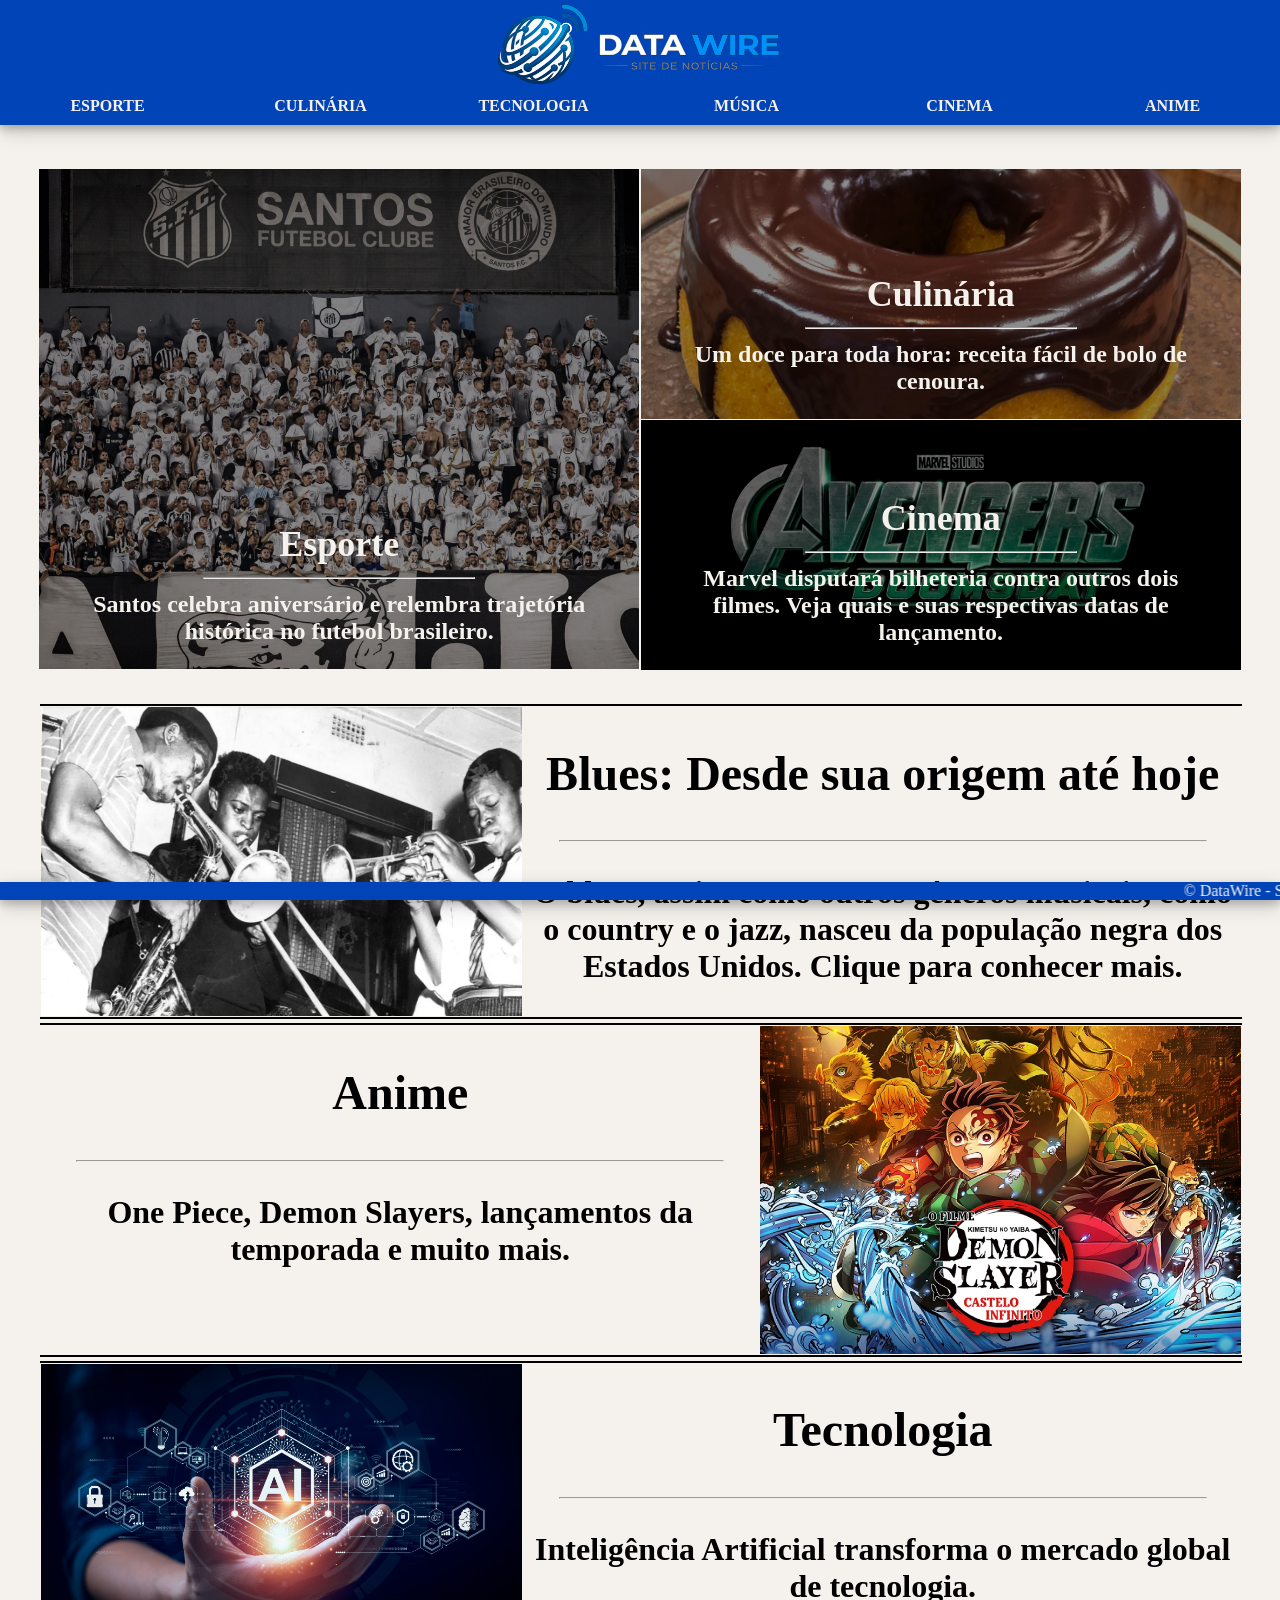
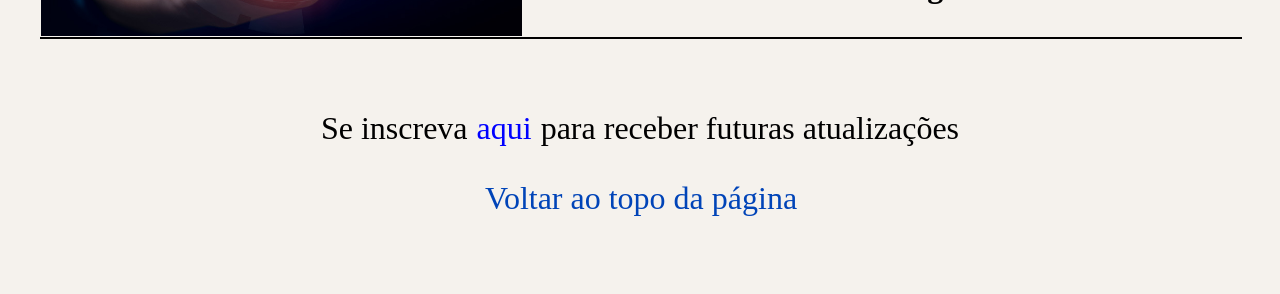
<file: index.html>
<!DOCTYPE html>
<html lang="pt-br">
<head>
    <meta charset="UTF-8">
    <meta name="viewport" content="width=device-width, initial-scale=1.0">

    <link rel="icon" type="image/x-icon" href="image/logo/logo.png">
    <title>DataWire</title>

    <link rel="stylesheet" href="css/menu.css">
</head>
<body>
    <div class="header">
        <div class="linha1">
            <a href="index.html"><img src="image/logo/logo2.png" alt=""></a>
        </div>
        <div class="linha2">
            <table>
                <!--Tema Esporte-->
                <th><a href="html/esporte.html">ESPORTE</a></th>

                <!--Tema Culinária-->
                <th><a href="html/culinaria.html">CULINÁRIA</a></th>

                <!--Tema Tecnologia-->
                <th><a href="html/tecnologia.html">TECNOLOGIA</a></th>

                <!--Tema Música-->
                <th><a href="html/musica.html">MÚSICA</a></th>

                <!--Tema Cinema-->
                <th><a href="html/cinema.html">CINEMA</a></th>

                <!--Tema Anime-->
                <th><a href="html/anime.html">ANIME</a></th>
            </table>
        </div>
    </div>
    <div class="conteudo">
        <div class="esquerda">
            <div class="noticia" href="html/noticia1.html" style="background-image: url(image/background/santos.webp);">
                <a href="html/esporte.html">
                    <div class="fundo">
                        <h2>Esporte</h2>
                        <hr>
                        <strong><p>Santos celebra aniversário e relembra trajetória histórica no futebol brasileiro.</p></strong>
                    </div>
                </a>
            </div>
        </div>
        <div class="direita">
            <div class="noticia" id="metade" style="background-image: url(image/background/bolo.jpg);">
                <a href="html/culinaria.html" id="2">
                    <div class="fundo">
                        <h2>Culinária</h2>
                        <hr>
                        <strong><p>Um doce para toda hora: receita fácil de bolo de cenoura.</p></strong>
                    </div>
                </a>
            </div>
            <div class="noticia" id="metade" style="background-image: url(image/background/vingadores\ 5.jpg);">
                <a href="html/cinema.html" id="3">
                    <div class="fundo">
                        <h2>Cinema</h2>
                        <hr>
                        <strong><p>Marvel disputará bilheteria contra outros dois filmes. Veja quais e suas respectivas datas de lançamento.</p></strong>
                    </div>
                </a>
            </div>
        </div>
    </div>
    <div class="conteudo2">
        <a href="html/musica.html" id="4">
            <div class="noticia2">
                <img src="image/background/blues.jpeg" alt="">
                <div class="resumo">
                    <h2>Blues: Desde sua origem até hoje</h2>
                    <hr>
                    <strong><p>O blues, assim como outros gêneros musicais, como o country e o jazz, nasceu da população negra dos Estados Unidos. Clique para conhecer mais.</p></strong>
                </div>
            </div>
        </a>
        <a href="html/anime.html" id="4">
            <div class="noticia2" style="flex-direction: row-reverse;">
                <img src="image/background/demonslayer.jpg" alt="">
                <div class="resumo">
                    <h2>Anime</h2>
                    <hr>
                    <strong><p>One Piece, Demon Slayers, lançamentos da temporada e muito mais.</p></strong>
                </div>
            </div>
        </a>
        <a href="html/tecnologia.html" id="4">
            <div class="noticia2">
                <img src="image/background/IA.jpg" alt="">
                <div class="resumo">
                    <h2>Tecnologia</h2>
                    <hr>
                    <strong><p>Inteligência Artificial transforma o mercado global de tecnologia.</p></strong>
                </div>
            </div>
        </a>

        <br>
        
        <div>
            <p>Se inscreva <a href="html/formulario.html" style="color: blue;">aqui</a> para receber futuras atualizações</p>
        </div>

        <a href="" style="color: rgb(0, 68, 184);">Voltar ao topo da página</a>

        <br>
    </div>



    <!--Rodapé da página-->
    <marquee behavior="scroll" direction="left">
        © DataWire - Site de Notícias | Integrantes: Francisco, Gabriel, Giovanna, João Pedro, João Victor, Patricia, Ronaldo e Vinicius
    </marquee>
</body>
</html>
</file>
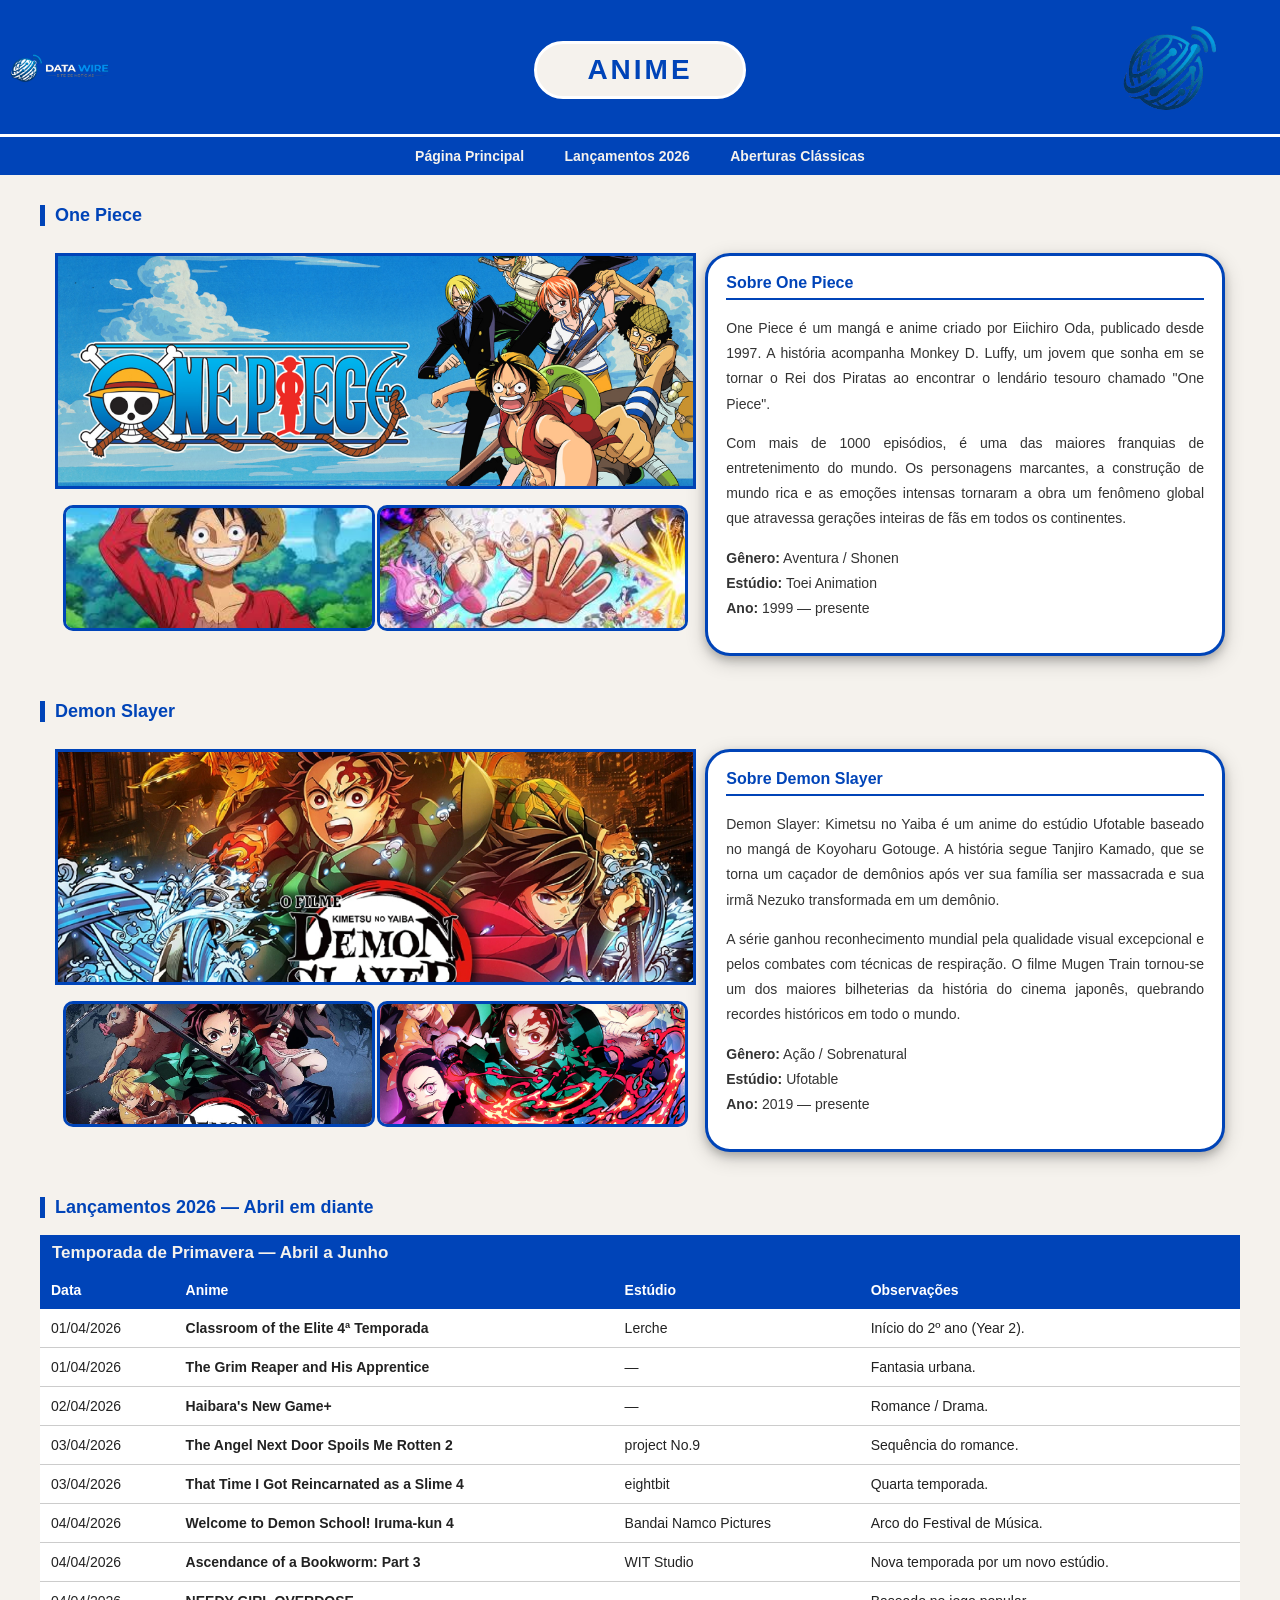
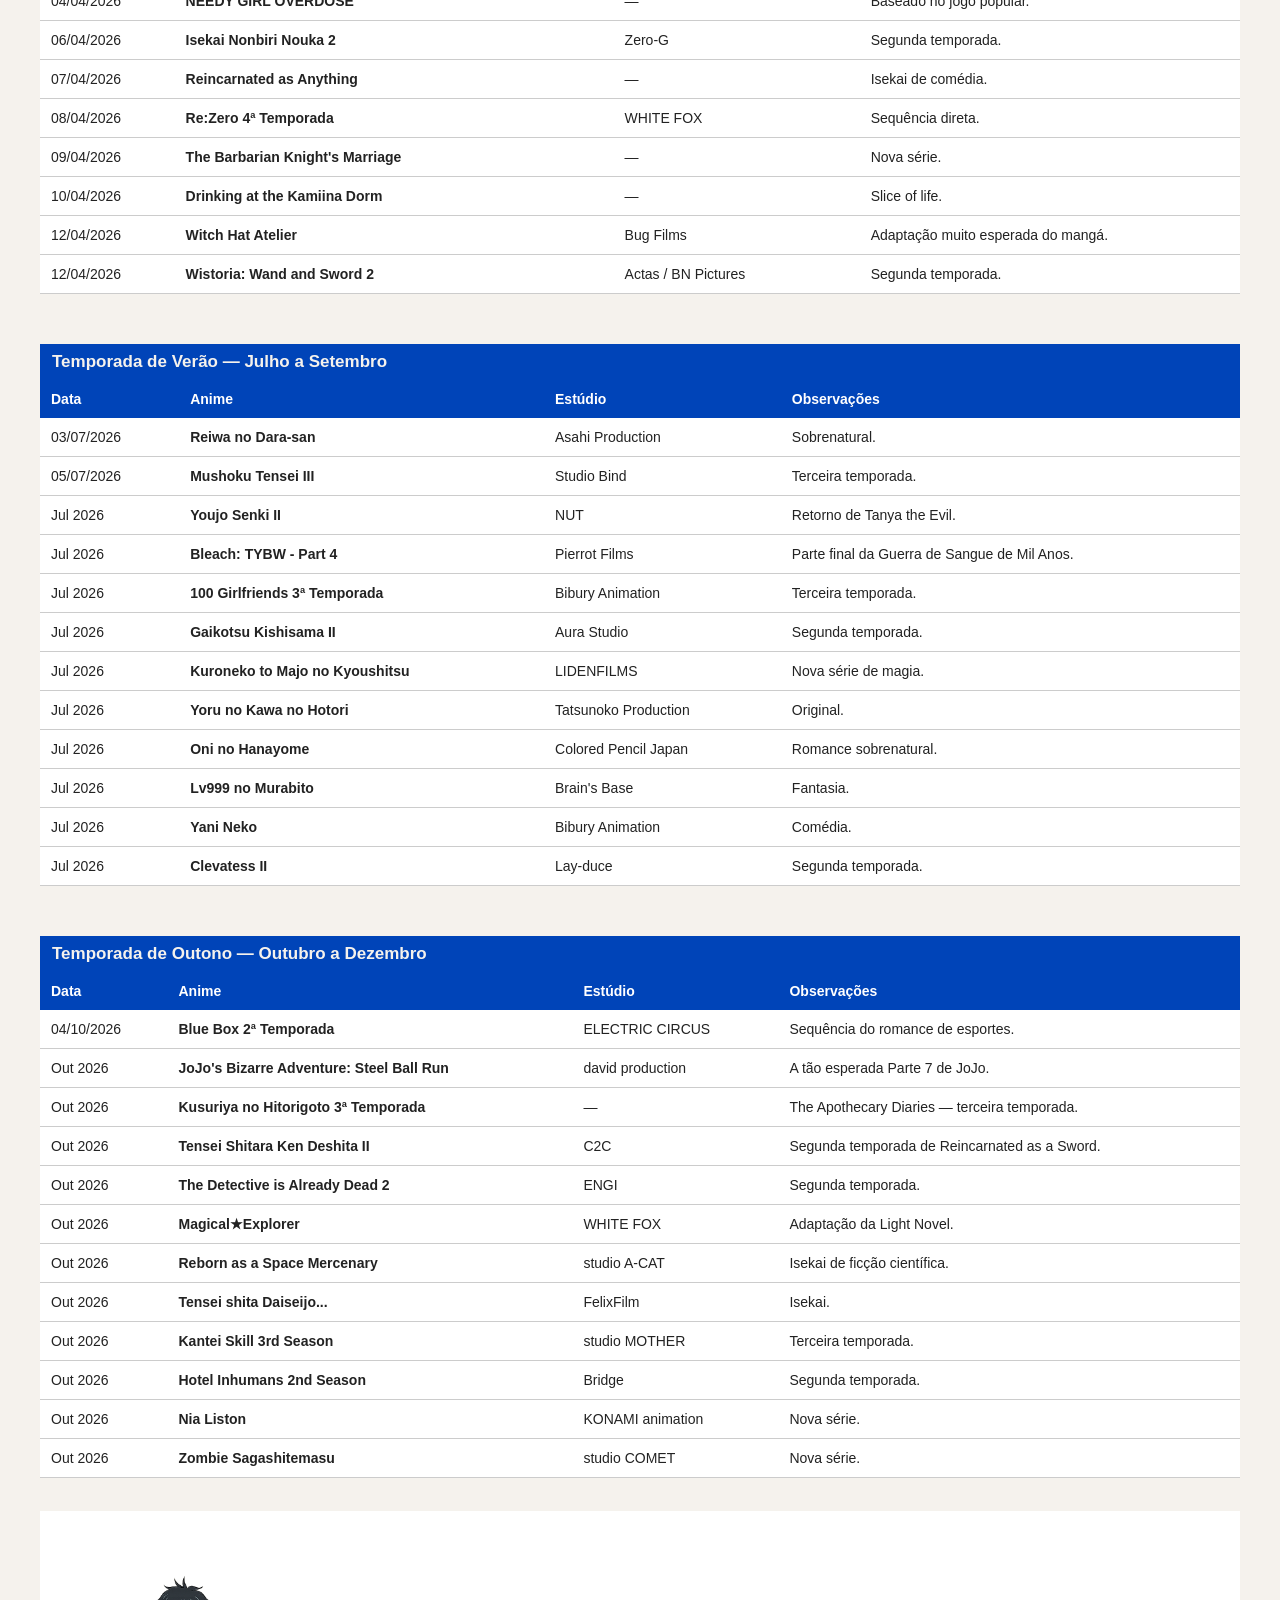
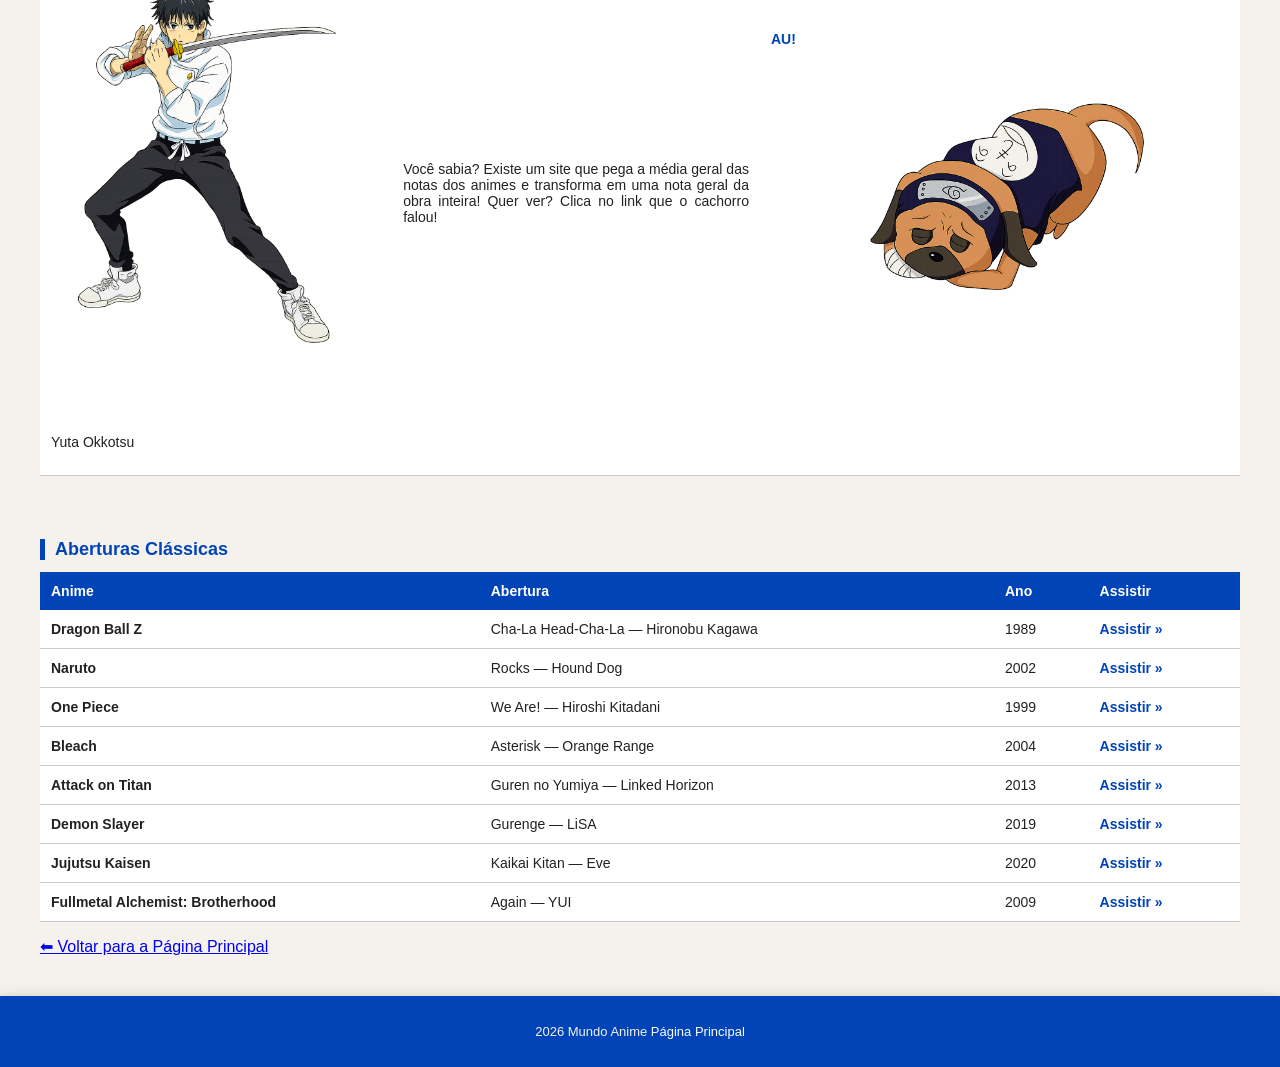
<file: html/anime.html>
<!DOCTYPE html>
<html lang="pt-br">
<head>
  <meta charset="UTF-8">
  <title>Anime</title>
 
  <link rel="stylesheet" href="../css/anime.css">
 
</head>
<body>
  <div class="cabecalho">
    <div class="logo2"><img src="../image/logo/logo2.png" width="100" alt="LOGO"></div>
    <div class="titulo-oval"> ANIME </div>
    <div class="logo1"><img src="../image/logo/logo.png" width="100" alt="LOGO"></div>
  </div>
     
 
  <!-- ===== MENU ===== -->
  <div class="menu">
    <a href="../index.html"> Página Principal</a>
    <a href="#lancamentos"> Lançamentos 2026</a>
    <a href="#aberturas"> Aberturas Clássicas</a>
  </div>
 
  <div class="conteudo">
 
    <!-- ===== BLOCO: One Piece ===== -->
    <p class="secao-titulo"> One Piece</p>
    <div class="bloco">
      <div class="coluna-esquerda">
 
      
        <img class="img-grande" src="../image/image/anime/onepiece1.jpg" alt="One Piece capa">
 
        <div class="img-dupla">
          <div class="img-dupla-cell">
           
            <img class="img-pequena"
              src="../image/image/anime/onepiece2.jfif"
              alt="One Piece vol 1">
          </div>
          <div class="img-dupla-cell">
           
            <img class="img-pequena"
              src="../image/image/anime/onepiece3.jfif"
              alt="One Piece anime">
          </div>
        </div>
 
      </div>
      <div class="coluna-direita">
        <div class="caixa-texto">
          <h3> Sobre One Piece</h3>
          <p>
            One Piece é um mangá e anime criado por Eiichiro Oda, publicado desde 1997.
            A história acompanha Monkey D. Luffy, um jovem que sonha em se tornar o Rei
            dos Piratas ao encontrar o lendário tesouro chamado "One Piece".
          </p>
          <p>
            Com mais de 1000 episódios, é uma das maiores franquias de entretenimento do
            mundo. Os personagens marcantes, a construção de mundo rica e as emoções
            intensas tornaram a obra um fenômeno global que atravessa gerações inteiras
            de fãs em todos os continentes.
          </p>
          <p>
            <strong>Gênero:</strong> Aventura / Shonen<br>
            <strong>Estúdio:</strong> Toei Animation<br>
            <strong>Ano:</strong> 1999 — presente
          </p>
        </div>
      </div>
    </div>
 
  
    <p class="secao-titulo"> Demon Slayer</p>
    <div class="bloco">
      <div class="coluna-esquerda">
 
       
        <img class="img-grande"
          src="../image/image/anime/demonslayer1.jpg"
          alt="Demon Slayer capa">
 
        <div class="img-dupla">
          <div class="img-dupla-cell">
           
            <img class="img-pequena"
              src="../image/image/anime/demonslayer2.jpg"
              alt="Demon Slayer vol 2">
          </div>
          <div class="img-dupla-cell">
            
            <img class="img-pequena"
              src="../image/image/anime/demonslayer3.jpg"
              alt="Demon Slayer vol 3">
          </div>
        </div>
 
      </div>
      <div class="coluna-direita">
        <div class="caixa-texto">
          <h3> Sobre Demon Slayer</h3>
          <p>
            Demon Slayer: Kimetsu no Yaiba é um anime do estúdio Ufotable baseado no mangá
            de Koyoharu Gotouge. A história segue Tanjiro Kamado, que se torna um caçador
            de demônios após ver sua família ser massacrada e sua irmã Nezuko transformada
            em um demônio.
          </p>
          <p>
            A série ganhou reconhecimento mundial pela qualidade visual excepcional e pelos
            combates com técnicas de respiração. O filme Mugen Train tornou-se um
            dos maiores bilheterias da história do cinema japonês, quebrando recordes
            históricos em todo o mundo.
          </p>
          <p>
            <strong>Gênero:</strong> Ação / Sobrenatural<br>
            <strong>Estúdio:</strong> Ufotable<br>
            <strong>Ano:</strong> 2019 — presente
          </p>
        </div>
      </div>
    </div>
 
 
    <!-- ===== LANÇAMENTOS 2026 ===== -->
    <p class="secao-titulo" id="lancamentos"> Lançamentos 2026 — Abril em diante</p>
 
    <!-- PRIMAVERA -->
    <p class="titulo-temporada"> Temporada de Primavera — Abril a Junho</p>
    <table>
      <tr>
        <th>Data</th><th>Anime</th><th>Estúdio</th><th>Observações</th>
      </tr>
      <tr><td>01/04/2026</td><td><strong>Classroom of the Elite 4ª Temporada</strong></td><td>Lerche</td><td>Início do 2º ano (Year 2).</td></tr>
      <tr><td>01/04/2026</td><td><strong>The Grim Reaper and His Apprentice</strong></td><td>—</td><td>Fantasia urbana.</td></tr>
      <tr><td>02/04/2026</td><td><strong>Haibara's New Game+</strong></td><td>—</td><td>Romance / Drama.</td></tr>
      <tr><td>03/04/2026</td><td><strong>The Angel Next Door Spoils Me Rotten 2</strong></td><td>project No.9</td><td>Sequência do romance.</td></tr>
      <tr><td>03/04/2026</td><td><strong>That Time I Got Reincarnated as a Slime 4</strong></td><td>eightbit</td><td>Quarta temporada.</td></tr>
      <tr><td>04/04/2026</td><td><strong>Welcome to Demon School! Iruma-kun 4</strong></td><td>Bandai Namco Pictures</td><td>Arco do Festival de Música.</td></tr>
      <tr><td>04/04/2026</td><td><strong>Ascendance of a Bookworm: Part 3</strong></td><td>WIT Studio</td><td>Nova temporada por um novo estúdio.</td></tr>
      <tr><td>04/04/2026</td><td><strong>NEEDY GIRL OVERDOSE</strong></td><td>—</td><td>Baseado no jogo popular.</td></tr>
      <tr><td>06/04/2026</td><td><strong>Isekai Nonbiri Nouka 2</strong></td><td>Zero-G</td><td>Segunda temporada.</td></tr>
      <tr><td>07/04/2026</td><td><strong>Reincarnated as Anything</strong></td><td>—</td><td>Isekai de comédia.</td></tr>
      <tr><td>08/04/2026</td><td><strong>Re:Zero 4ª Temporada</strong></td><td>WHITE FOX</td><td>Sequência direta.</td></tr>
      <tr><td>09/04/2026</td><td><strong>The Barbarian Knight's Marriage</strong></td><td>—</td><td>Nova série.</td></tr>
      <tr><td>10/04/2026</td><td><strong>Drinking at the Kamiina Dorm</strong></td><td>—</td><td>Slice of life.</td></tr>
      <tr><td>12/04/2026</td><td><strong>Witch Hat Atelier</strong></td><td>Bug Films</td><td>Adaptação muito esperada do mangá.</td></tr>
      <tr><td>12/04/2026</td><td><strong>Wistoria: Wand and Sword 2</strong></td><td>Actas / BN Pictures</td><td>Segunda temporada.</td></tr>
    </table>
 
    <br>
 
    <!-- VERÃO -->
    <p class="titulo-temporada"> Temporada de Verão — Julho a Setembro</p>
    <table>
      <tr>
        <th>Data</th><th>Anime</th><th>Estúdio</th><th>Observações</th>
      </tr>
      <tr><td>03/07/2026</td><td><strong>Reiwa no Dara-san</strong></td><td>Asahi Production</td><td>Sobrenatural.</td></tr>
      <tr><td>05/07/2026</td><td><strong>Mushoku Tensei III</strong></td><td>Studio Bind</td><td>Terceira temporada.</td></tr>
      <tr><td>Jul 2026</td><td><strong>Youjo Senki II</strong></td><td>NUT</td><td>Retorno de Tanya the Evil.</td></tr>
      <tr><td>Jul 2026</td><td><strong>Bleach: TYBW - Part 4</strong></td><td>Pierrot Films</td><td>Parte final da Guerra de Sangue de Mil Anos.</td></tr>
      <tr><td>Jul 2026</td><td><strong>100 Girlfriends 3ª Temporada</strong></td><td>Bibury Animation</td><td>Terceira temporada.</td></tr>
      <tr><td>Jul 2026</td><td><strong>Gaikotsu Kishisama II</strong></td><td>Aura Studio</td><td>Segunda temporada.</td></tr>
      <tr><td>Jul 2026</td><td><strong>Kuroneko to Majo no Kyoushitsu</strong></td><td>LIDENFILMS</td><td>Nova série de magia.</td></tr>
      <tr><td>Jul 2026</td><td><strong>Yoru no Kawa no Hotori</strong></td><td>Tatsunoko Production</td><td>Original.</td></tr>
      <tr><td>Jul 2026</td><td><strong>Oni no Hanayome</strong></td><td>Colored Pencil Japan</td><td>Romance sobrenatural.</td></tr>
      <tr><td>Jul 2026</td><td><strong>Lv999 no Murabito</strong></td><td>Brain's Base</td><td>Fantasia.</td></tr>
      <tr><td>Jul 2026</td><td><strong>Yani Neko</strong></td><td>Bibury Animation</td><td>Comédia.</td></tr>
      <tr><td>Jul 2026</td><td><strong>Clevatess II</strong></td><td>Lay-duce</td><td>Segunda temporada.</td></tr>
    </table>
 
    <br>
 
    <!-- OUTONO -->
    <p class="titulo-temporada"> Temporada de Outono — Outubro a Dezembro</p>
    <table>
      <tr>
        <th>Data</th><th>Anime</th><th>Estúdio</th><th>Observações</th>
      </tr>
      <tr><td>04/10/2026</td><td><strong>Blue Box 2ª Temporada</strong></td><td>ELECTRIC CIRCUS</td><td>Sequência do romance de esportes.</td></tr>
      <tr><td>Out 2026</td><td><strong>JoJo's Bizarre Adventure: Steel Ball Run</strong></td><td>david production</td><td> A tão esperada Parte 7 de JoJo.</td></tr>
      <tr><td>Out 2026</td><td><strong>Kusuriya no Hitorigoto 3ª Temporada</strong></td><td>—</td><td>The Apothecary Diaries — terceira temporada.</td></tr>
      <tr><td>Out 2026</td><td><strong>Tensei Shitara Ken Deshita II</strong></td><td>C2C</td><td>Segunda temporada de Reincarnated as a Sword.</td></tr>
      <tr><td>Out 2026</td><td><strong>The Detective is Already Dead 2</strong></td><td>ENGI</td><td>Segunda temporada.</td></tr>
      <tr><td>Out 2026</td><td><strong>Magical★Explorer</strong></td><td>WHITE FOX</td><td>Adaptação da Light Novel.</td></tr>
      <tr><td>Out 2026</td><td><strong>Reborn as a Space Mercenary</strong></td><td>studio A-CAT</td><td>Isekai de ficção científica.</td></tr>
      <tr><td>Out 2026</td><td><strong>Tensei shita Daiseijo...</strong></td><td>FelixFilm</td><td>Isekai.</td></tr>
      <tr><td>Out 2026</td><td><strong>Kantei Skill 3rd Season</strong></td><td>studio MOTHER</td><td>Terceira temporada.</td></tr>
      <tr><td>Out 2026</td><td><strong>Hotel Inhumans 2nd Season</strong></td><td>Bridge</td><td>Segunda temporada.</td></tr>
      <tr><td>Out 2026</td><td><strong>Nia Liston</strong></td><td>KONAMI animation</td><td>Nova série.</td></tr>
      <tr><td>Out 2026</td><td><strong>Zombie Sagashitemasu</strong></td><td>studio COMET</td><td>Nova série.</td></tr>
    </table>
 
 
    <!-- ===== SEÇÃO: YUTA + BALÃO + CACHORRO ===== -->
    <br>
    <table class="secao-mascotes">
      <tr>
 
        <!-- COLUNA DO YUTA -->
        <td class="td-yuta">
          <img class="img-yuta"
            src="../image/image/anime/yuta.png.png"
            alt="Yuta Okkotsu"
            onerror="this.outerHTML='<span style=\'font-size:80px;\'>🧍</span>'"
            width="100%">
 
          <p class="nome-yuta">Yuta Okkotsu</p>
        </td>
 
        <!-- BALÃO DE FALA -->
        <td class="td-balao">
          <div class="balao-fala">
            Você sabia? Existe um site que pega a média geral das notas dos animes
            e transforma em uma nota geral da obra inteira! Quer ver?
            Clica no link que o cachorro falou! 
            <div class="balao-rabinho"></div>
          </div>
        </td>
 
        <!-- COLUNA DO CACHORRO -->
        <td class="td-cachorro">
 
          <!-- Balão "AU!" — é um link clicável -->
          <a class="balao-au" href="https://www.imdb.com/pt/list/ls544774740/" target="_blank">AU!</a>
          <br>
 
         
          <a href="https://www.imdb.com/pt/list/ls544774740/" target="_blank">
            <span class="cachorro"><img src="../image/image/anime/cachorro.png.png" width="100%" ></span>
          </a>
 
        </td>
 
      </tr>
    </table>
    <br>
 
 
    <!-- ===== ABERTURAS CLÁSSICAS ===== -->
    <p class="secao-titulo" id="aberturas"> Aberturas Clássicas</p>
    <table>
      <tr>
        <th>Anime</th><th>Abertura</th><th>Ano</th><th>Assistir</th>
      </tr>
      <tr><td><strong>Dragon Ball Z</strong></td><td>Cha-La Head-Cha-La — Hironobu Kagawa</td><td>1989</td><td><a href="https://www.youtube.com/results?search_query=cha+la+head+cha+la+dragon+ball+z+opening" target="_blank">Assistir »</a></td></tr>
      <tr><td><strong>Naruto</strong></td><td>Rocks — Hound Dog</td><td>2002</td><td><a href="https://www.youtube.com/results?search_query=naruto+opening+1+rocks" target="_blank">Assistir »</a></td></tr>
      <tr><td><strong>One Piece</strong></td><td>We Are! — Hiroshi Kitadani</td><td>1999</td><td><a href="https://www.youtube.com/results?search_query=one+piece+opening+1+we+are" target="_blank">Assistir »</a></td></tr>
      <tr><td><strong>Bleach</strong></td><td>Asterisk — Orange Range</td><td>2004</td><td><a href="https://www.youtube.com/results?search_query=bleach+opening+1+asterisk" target="_blank">Assistir »</a></td></tr>
      <tr><td><strong>Attack on Titan</strong></td><td>Guren no Yumiya — Linked Horizon</td><td>2013</td><td><a href="https://www.youtube.com/results?search_query=attack+on+titan+opening+1+guren+no+yumiya" target="_blank">Assistir »</a></td></tr>
      <tr><td><strong>Demon Slayer</strong></td><td>Gurenge — LiSA</td><td>2019</td><td><a href="https://www.youtube.com/results?search_query=demon+slayer+opening+gurenge+lisa" target="_blank">Assistir »</a></td></tr>
      <tr><td><strong>Jujutsu Kaisen</strong></td><td>Kaikai Kitan — Eve</td><td>2020</td><td><a href="https://www.youtube.com/results?search_query=jujutsu+kaisen+opening+kaikai+kitan" target="_blank">Assistir »</a></td></tr>
      <tr><td><strong>Fullmetal Alchemist: Brotherhood</strong></td><td>Again — YUI</td><td>2009</td><td><a href="https://www.youtube.com/results?search_query=fullmetal+alchemist+brotherhood+opening+again+yui" target="_blank">Assistir »</a></td></tr>
    </table>
 
    <!-- BOTÃO VOLTAR -->
    <a class="botao-voltar" href="../index.html">⬅ Voltar para a Página Principal</a>
 
  </div>
 
  <!-- ===== RODAPÉ ===== -->
  <div class="rodape">
    <p> 2026 Mundo Anime  <a href="../index.html"> Página Principal</a></p>
  </div>
 
</body>
</html>
</file>
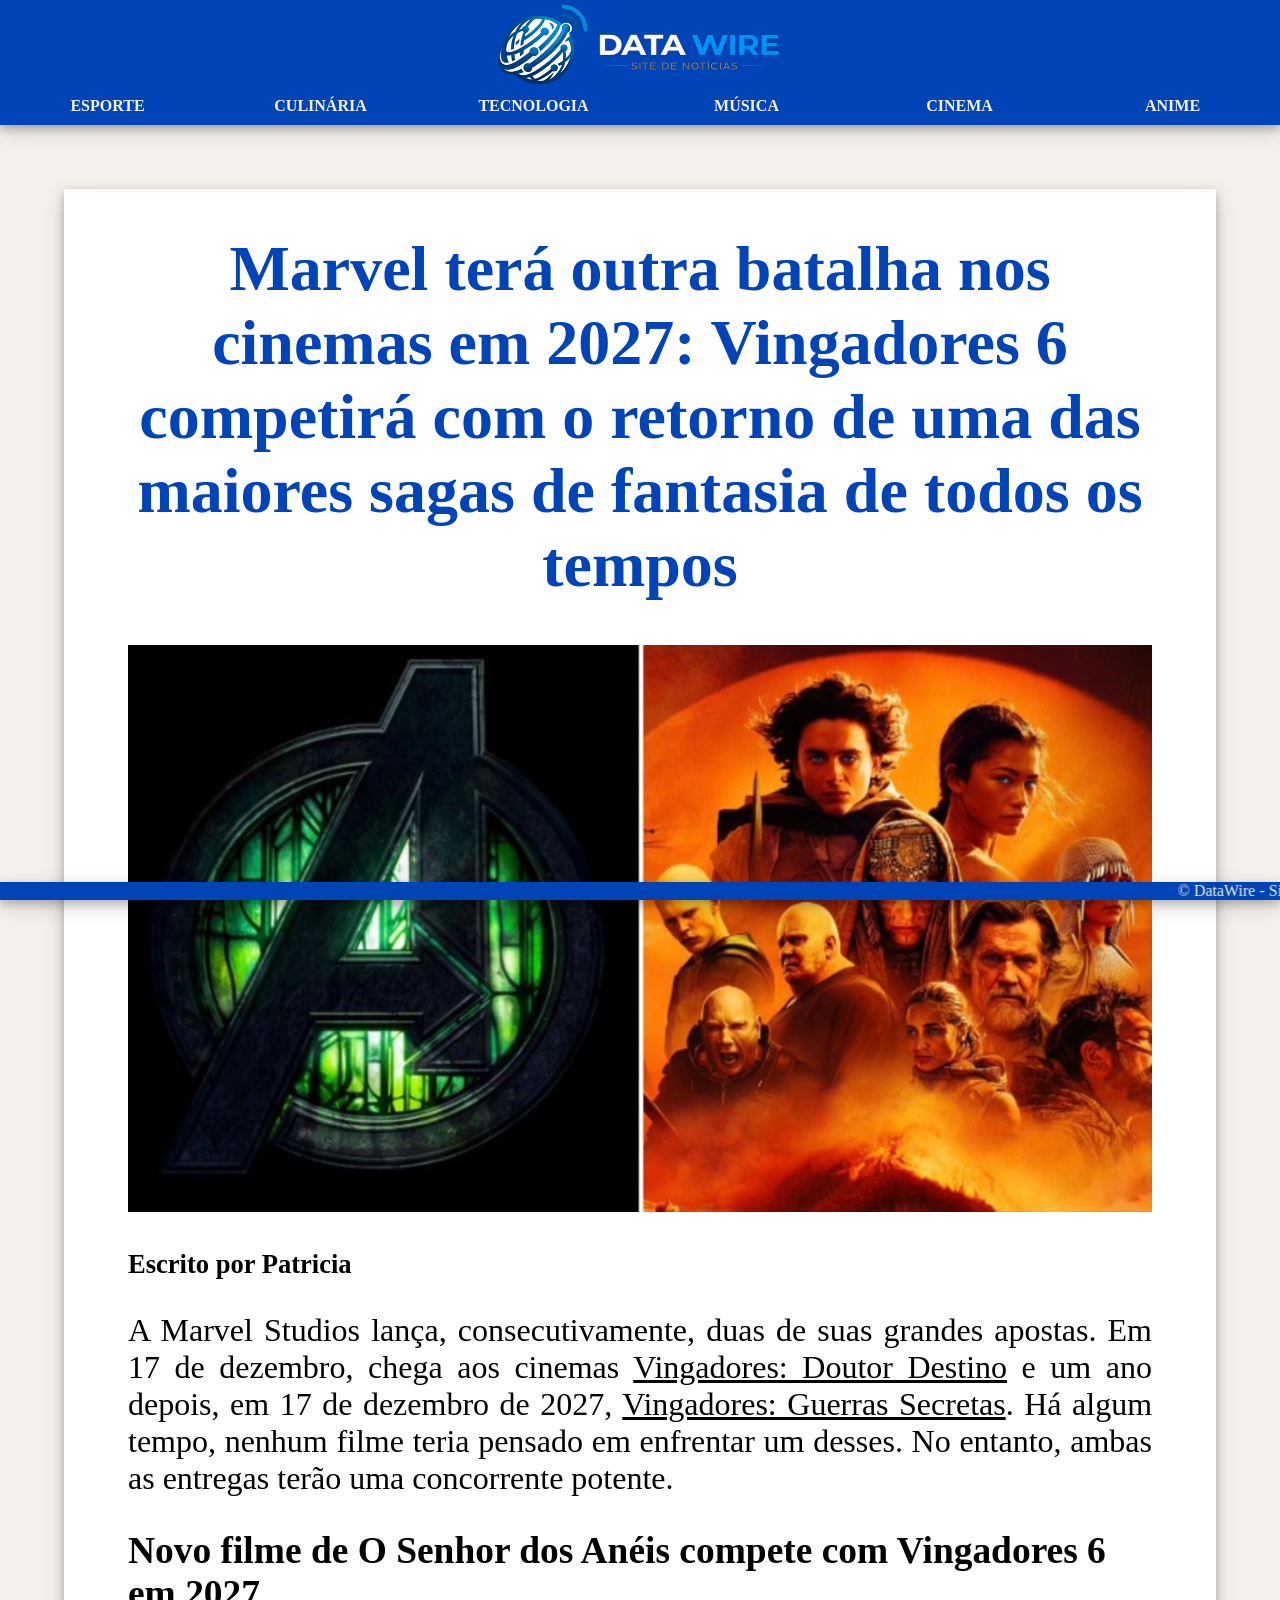
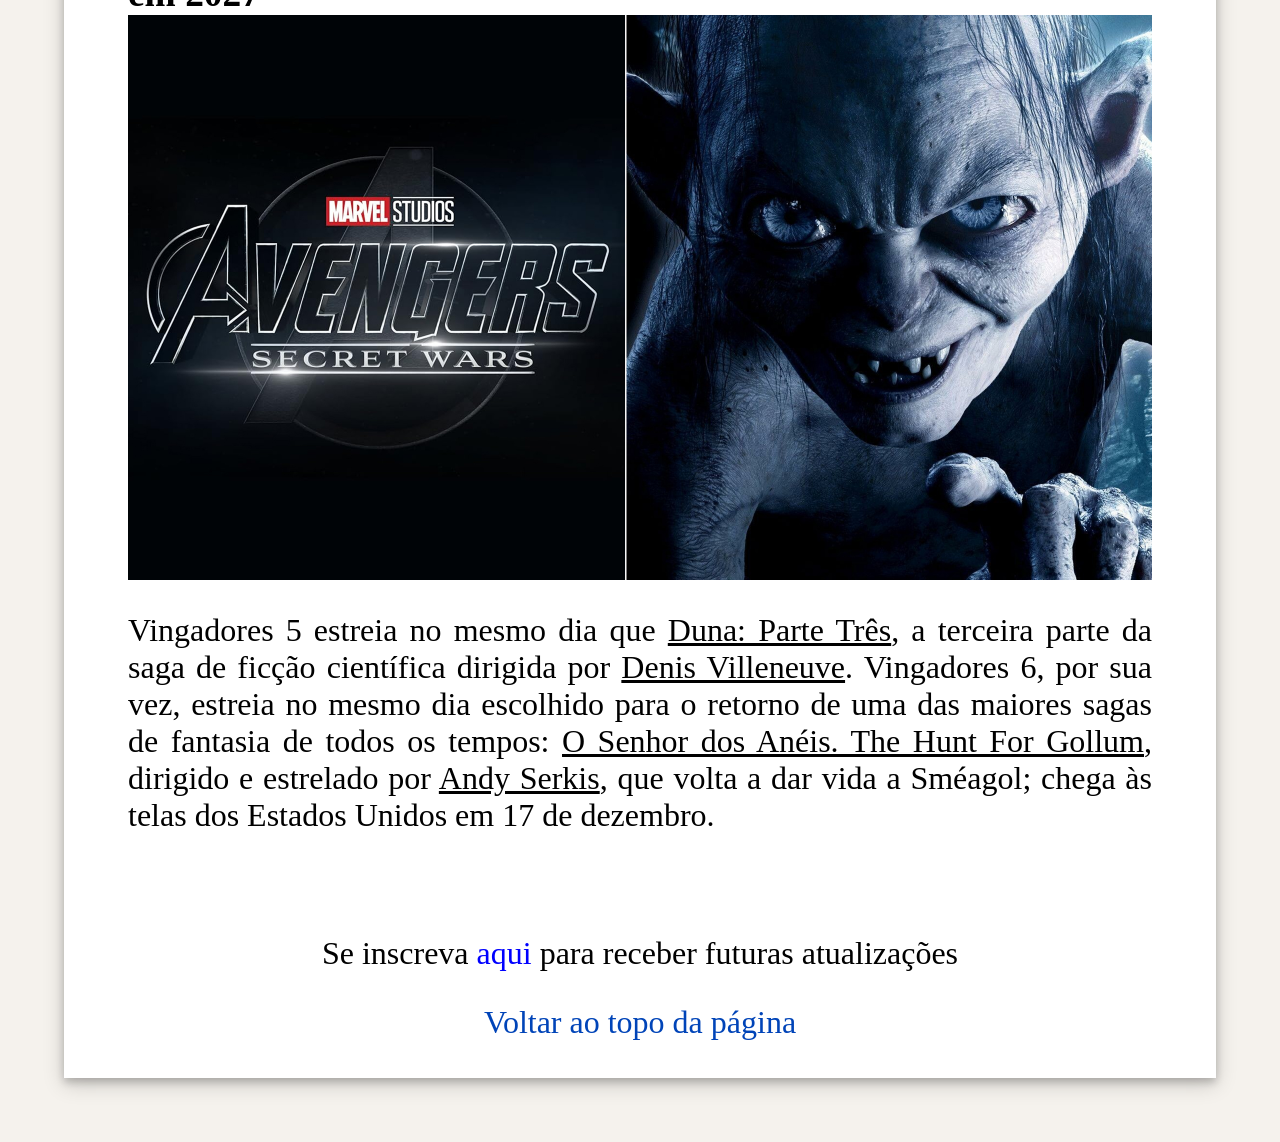
<file: html/cinema.html>
<!DOCTYPE html>
<html lang="pt-br">
<head>
    <meta charset="UTF-8">
    <meta name="viewport" content="width=device-width, initial-scale=1.0">
    
    <link rel="icon" type="image/x-icon" href="../image/logo/logo.png">
    <title>Document</title>

    <link rel="stylesheet" href="../css/noticia.css">
</head>
<body>
    <!--Cabeçalho da página-->
    <div class="header">
        <div class="linha1">
            <!--Link para menu é a própria logo-->
            <a href="../index.html"><img src="../image/logo/logo2.png" alt=""></a>
        </div>
        <div class="linha2">
            <table>
                <!--Tema Esporte-->
                <th><a href="esporte.html">ESPORTE</a></th>

                <!--Tema Culinária-->
                <th><a href="culinaria.html">CULINÁRIA</a></th>

                <!--Tema Tecnologia-->
                <th><a href="tecnologia.html">TECNOLOGIA</a></th>

                <!--Tema Música-->
                <th><a href="musica.html">MÚSICA</a></th>

                <!--Tema Cinema-->
                <th><a href="cinema.html">CINEMA</a></th>

                <!--Tema Anime-->
                <th><a href="anime.html">ANIME</a></th>
            </table>
        </div>
    </div>

    <!--Este é o campo onde será colocado o conteúdo da matéria-->
    <div class="conteudo">
        <h1>Marvel terá outra batalha nos cinemas em 2027: Vingadores 6 competirá com o retorno de uma das maiores sagas de fantasia de todos os tempos</h1>
        <img src="../image/image/cinema/vingadores-duna.jpg" alt="">
        <br>
        <h5>Escrito por Patricia</h5>
        <p>A Marvel Studios lança, consecutivamente, duas de suas grandes apostas. Em 17 de dezembro, chega aos cinemas <u>Vingadores: Doutor Destino</u> e um ano depois, em 17 de dezembro de 2027, <u>Vingadores: Guerras Secretas</u>. Há algum tempo, nenhum filme teria pensado em enfrentar um desses. No entanto, ambas as entregas terão uma concorrente potente.</p>

        <h3 style="text-align: left; margin: 0;">Novo filme de O Senhor dos Anéis compete com Vingadores 6 em 2027</h3>
        <img src="../image/image/cinema/vingadores-senhor-dos-aneis.jpg" alt="">
        
        <p>Vingadores 5 estreia no mesmo dia que <u>Duna: Parte Três</u>, a terceira parte da saga de ficção científica dirigida por <u>Denis Villeneuve</u>. Vingadores 6, por sua vez, estreia no mesmo dia escolhido para o retorno de uma das maiores sagas de fantasia de todos os tempos: <u>O Senhor dos Anéis. The Hunt For Gollum</u>, dirigido e estrelado por <u>Andy Serkis</u>, que volta a dar vida a Sméagol; chega às telas dos Estados Unidos em 17 de dezembro.</p>
        
        <br>
        
        <div>
            <p style=" text-align: center;">Se inscreva <a href="formulario.html" style="color: blue;">aqui</a> para receber futuras atualizações</p>
        </div>

        <a href="" style="color: rgb(0, 68, 184);">Voltar ao topo da página</a>

        <br>

    </div>
    
    <!--Rodapé da página-->
    <marquee behavior="scroll" direction="left">
        © DataWire - Site de Notícias | Integrantes: Francisco, Gabriel, Giovanna, João Pedro, João Victor, Patricia, Ronaldo e Vinicius
    </marquee>
</body>
</html>
</file>
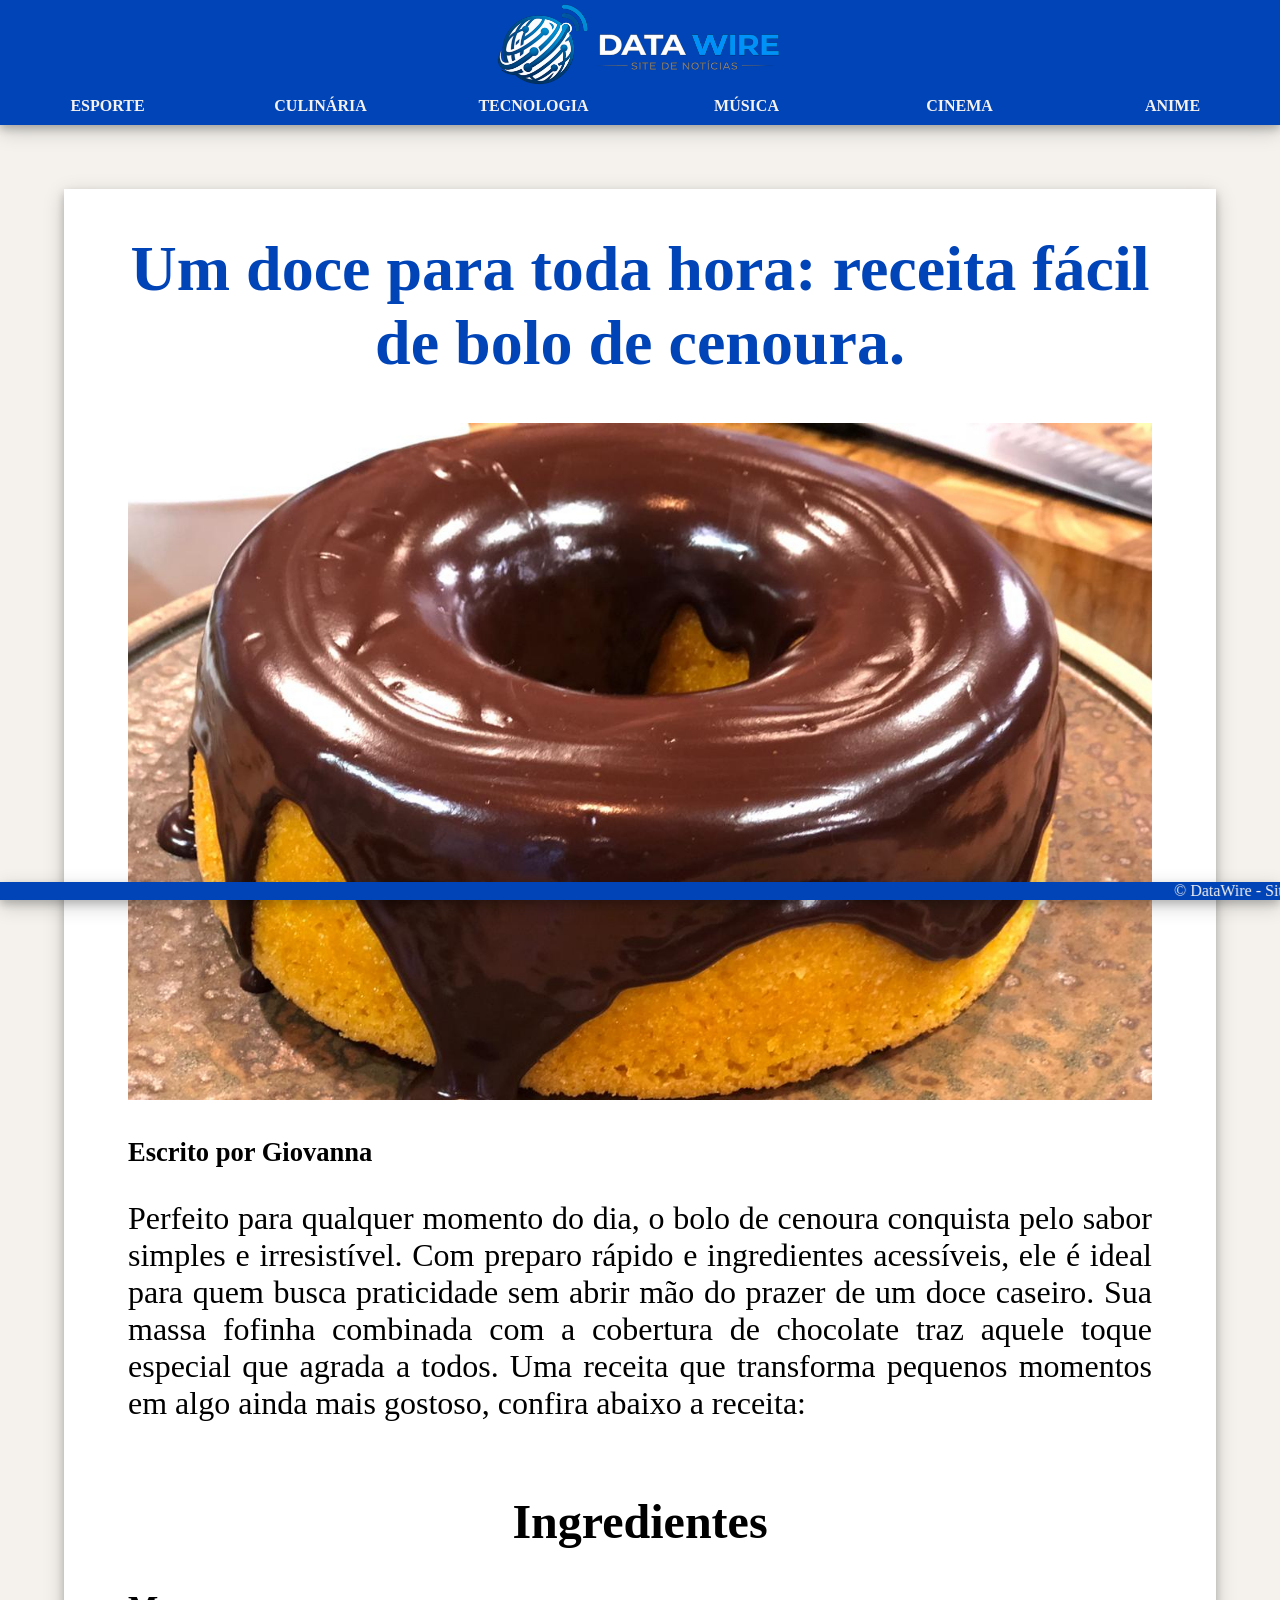
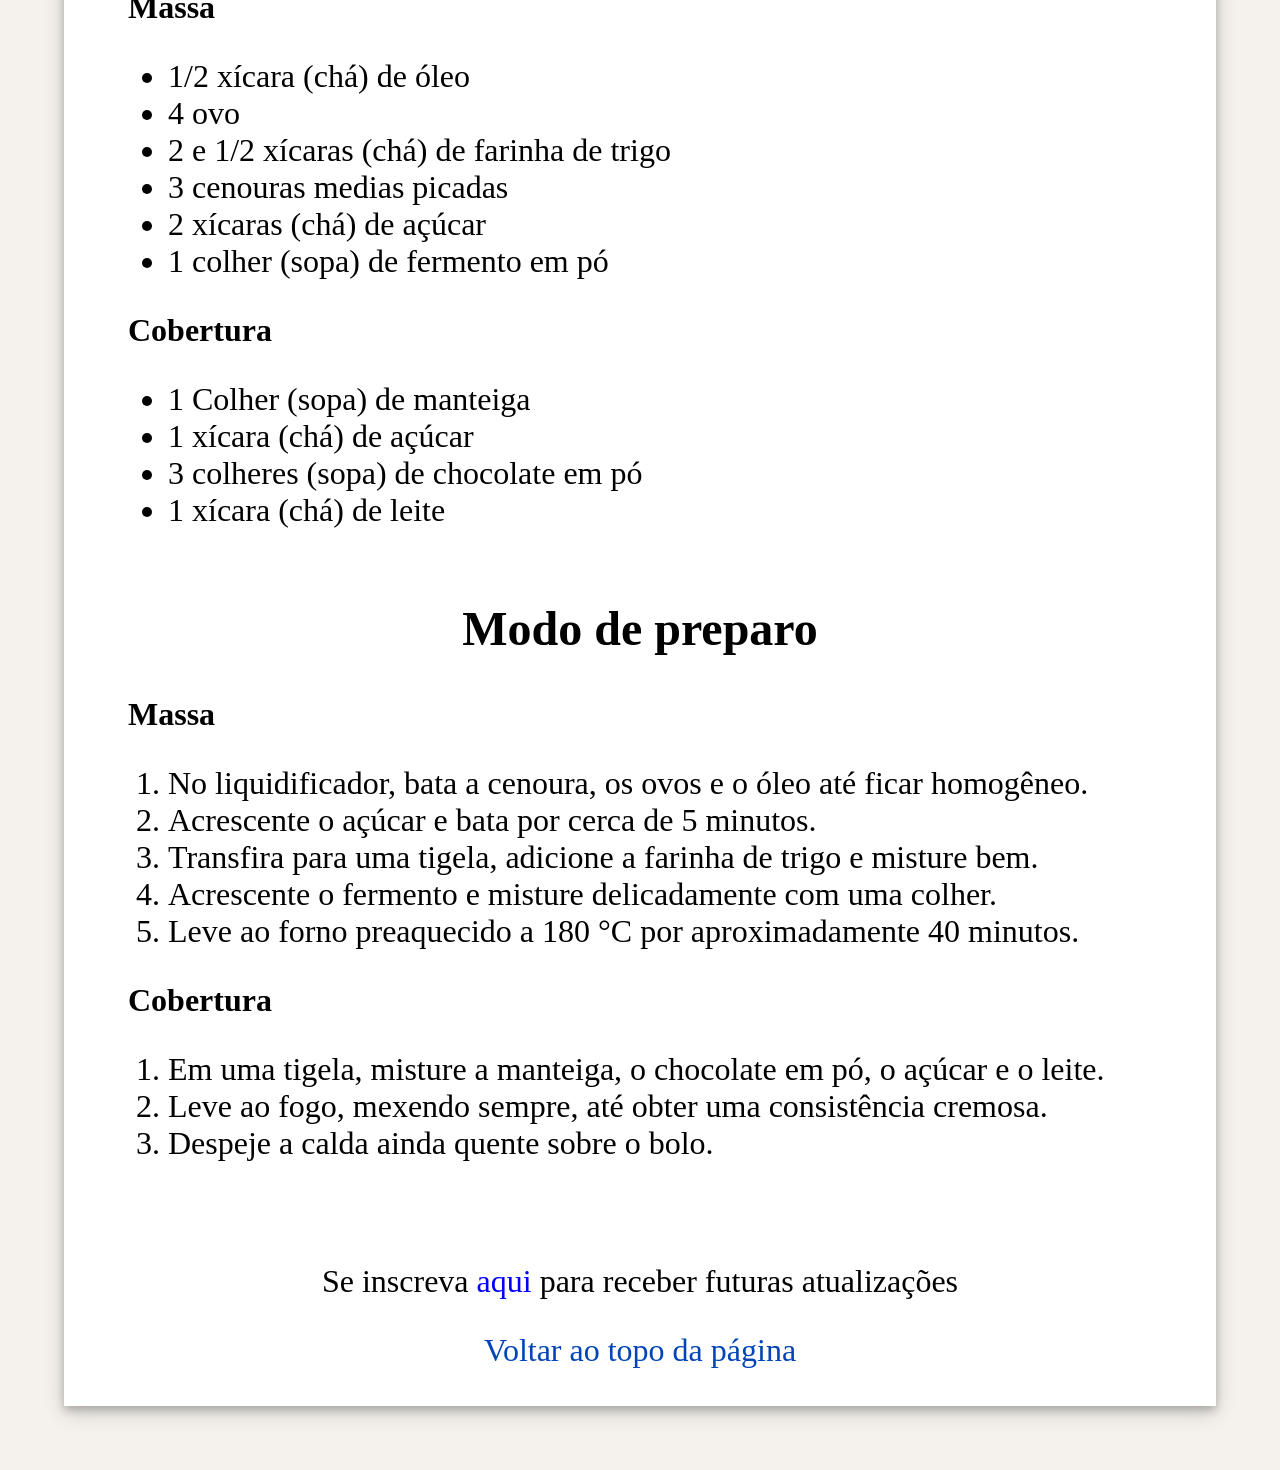
<file: html/culinaria.html>
<!DOCTYPE html>
<html lang="pt-br">
<head>
    <meta charset="UTF-8">
    <meta name="viewport" content="width=device-width, initial-scale=1.0">
    
    <link rel="icon" type="image/x-icon" href="../image/logo/logo.png">
    <title>Document</title>

    <link rel="stylesheet" href="../css/noticia.css">
</head>
<body>
    <!--Cabeçalho da página-->
    <div class="header">
        <div class="linha1">
            <!--Link para menu é a própria logo-->
            <a href="../index.html"><img src="../image/logo/logo2.png" alt=""></a>
        </div>
        <div class="linha2">
            <table>
                <!--Tema Esporte-->
                <th><a href="esporte.html">ESPORTE</a></th>

                <!--Tema Culinária-->
                <th><a href="culinaria.html">CULINÁRIA</a></th>

                <!--Tema Tecnologia-->
                <th><a href="tecnologia.html">TECNOLOGIA</a></th>

                <!--Tema Música-->
                <th><a href="">MÚSICA</a></th>

                <!--Tema Cinema-->
                <th><a href="cinema.html">CINEMA</a></th>

                <!--Tema Anime-->
                <th><a href="">ANIME</a></th>
            </table>
        </div>
    </div>

    <!--Este é o campo onde será colocado o conteúdo da matéria-->
    <div class="conteudo">
        <h1>Um doce para toda hora: receita fácil de bolo de cenoura.</h1>
        <img src="../image/image/culinaria/bolo.jpg" alt="">
        <br>
        <h5>Escrito por Giovanna</h5>
        <p>Perfeito para qualquer momento do dia, o bolo de cenoura conquista pelo sabor simples e irresistível. Com preparo rápido e ingredientes acessíveis, ele é ideal para quem busca praticidade sem abrir mão do prazer de um doce caseiro. Sua massa fofinha combinada com a cobertura de chocolate traz aquele toque especial que agrada a todos. Uma receita que transforma pequenos momentos em algo ainda mais gostoso, confira abaixo a receita:</p>

        <h2>Ingredientes</h2>
        
        <h4 style="text-align: left; margin: 0;">Massa</h4>
        <ul style="text-align: left;">
            <li>1/2 xícara (chá) de óleo</li>
            <li>4 ovo</li>
            <li>2 e 1/2 xícaras (chá) de farinha de trigo</li>
            <li>3 cenouras medias picadas</li>
            <li>2 xícaras (chá) de açúcar</li>
            <li>1 colher (sopa) de fermento em pó</li>
        </ul>

        <h4 style="text-align: left; margin: 0;">Cobertura</h4>
        <ul style="text-align: left;">
            <li>1 Colher (sopa) de manteiga</li>
            <li>1 xícara (chá) de açúcar</li>
            <li>3 colheres (sopa) de chocolate em pó</li>
            <li>1 xícara (chá) de leite</li>
        </ul>
        
        <h2>Modo de preparo</h2>
        
        <h4 style="text-align: left; margin: 0;">Massa</h4>
        <ol style="text-align: left;">
            <li>No liquidificador, bata a cenoura, os ovos e o óleo até ficar homogêneo.</li>
            <li>Acrescente o açúcar e bata por cerca de 5 minutos.</li>
            <li>Transfira para uma tigela, adicione a farinha de trigo e misture bem.</li>
            <li>Acrescente o fermento e misture delicadamente com uma colher.</li>
            <li>Leve ao forno preaquecido a 180 °C por aproximadamente 40 minutos. </li>
        </ol>
        
        <h4 style="text-align: left; margin: 0;">Cobertura</h4>
        <ol style="text-align: left;">
            <li>Em uma tigela, misture a manteiga, o chocolate em pó, o açúcar e o leite.</li>
            <li>Leve ao fogo, mexendo sempre, até obter uma consistência cremosa.</li>
            <li>Despeje a calda ainda quente sobre o bolo.</li>
        </ol>

        <br>
        
        <div>
            <p style=" text-align: center;">Se inscreva <a href="formulario.html" style="color: blue;">aqui</a> para receber futuras atualizações</p>
        </div>

        <a href="" style="color: rgb(0, 68, 184);">Voltar ao topo da página</a>

        <br>

    </div>
    <!--Rodapé da página-->
    <marquee behavior="scroll" direction="left">
        © DataWire - Site de Notícias | Integrantes: Francisco, Gabriel, Giovanna, João Pedro, João Victor, Patricia, Ronaldo e Vinicius
    </marquee>
</body>
</html>
</file>
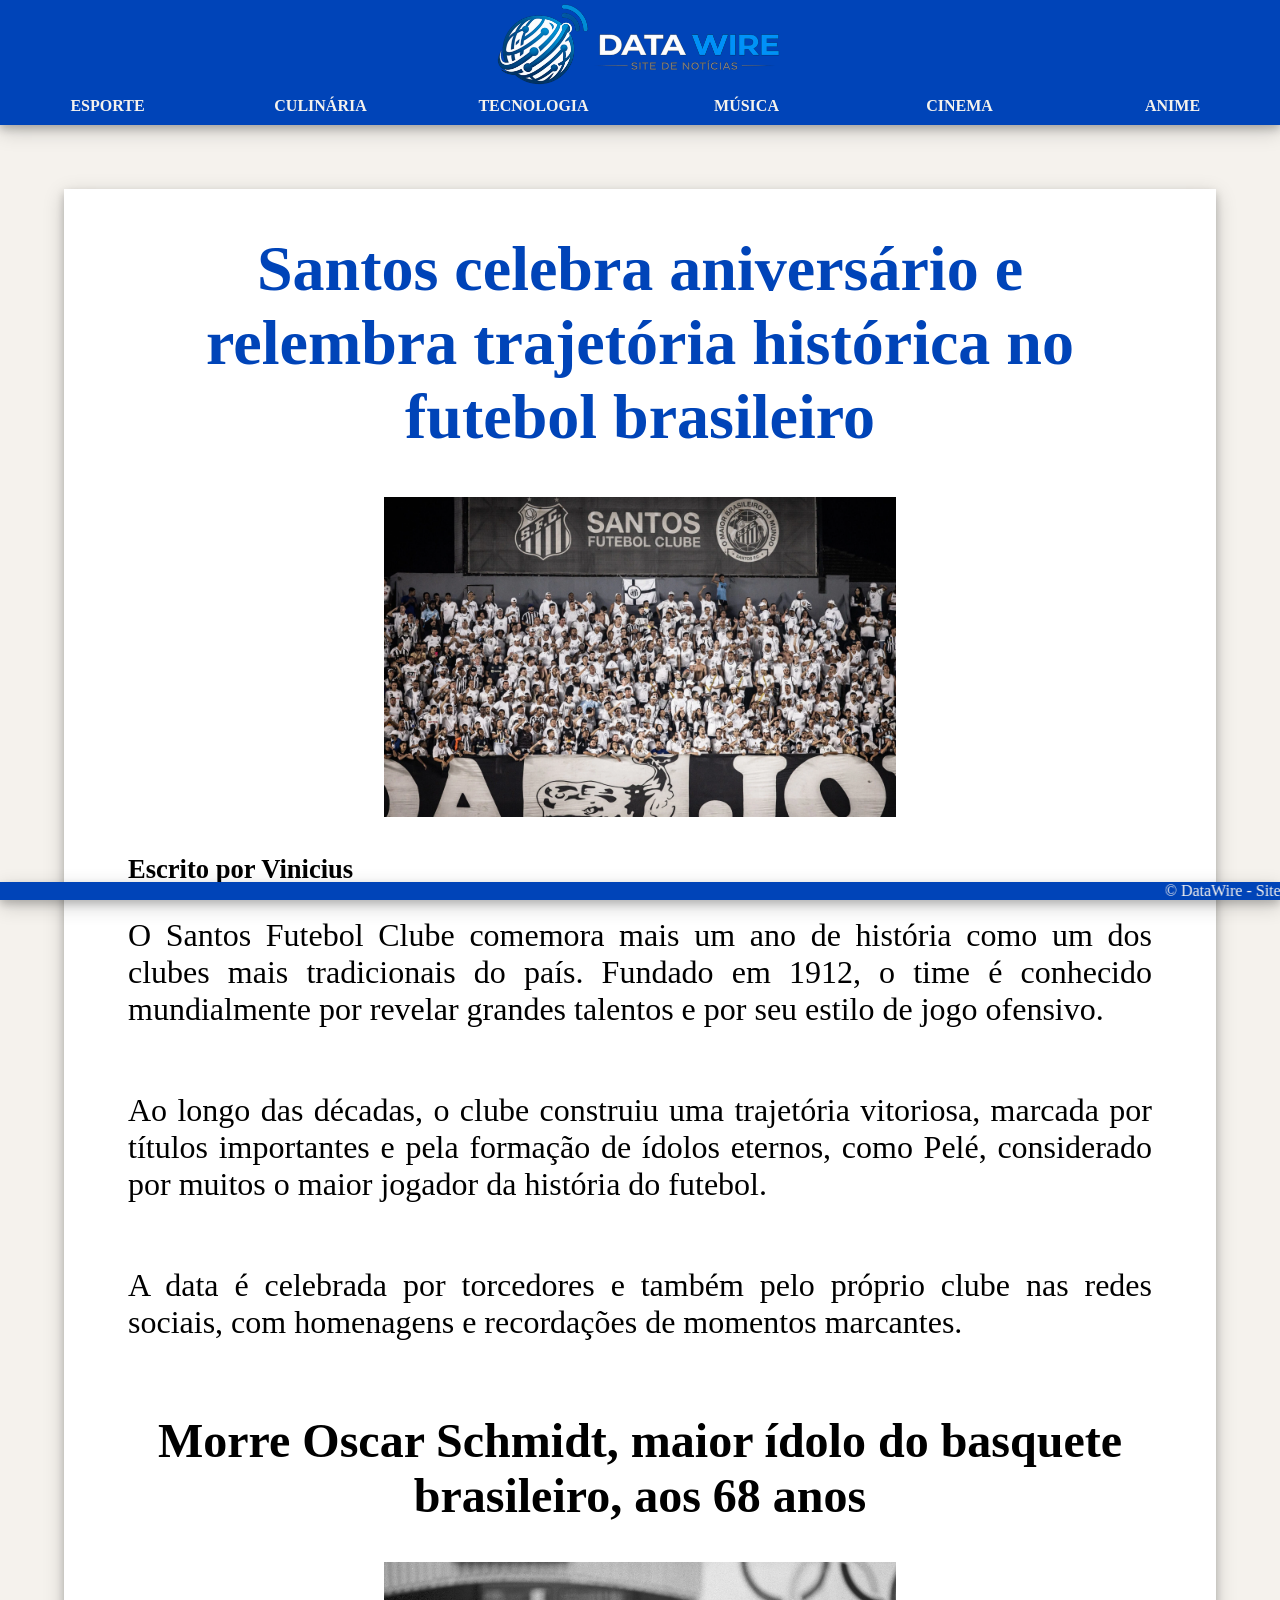
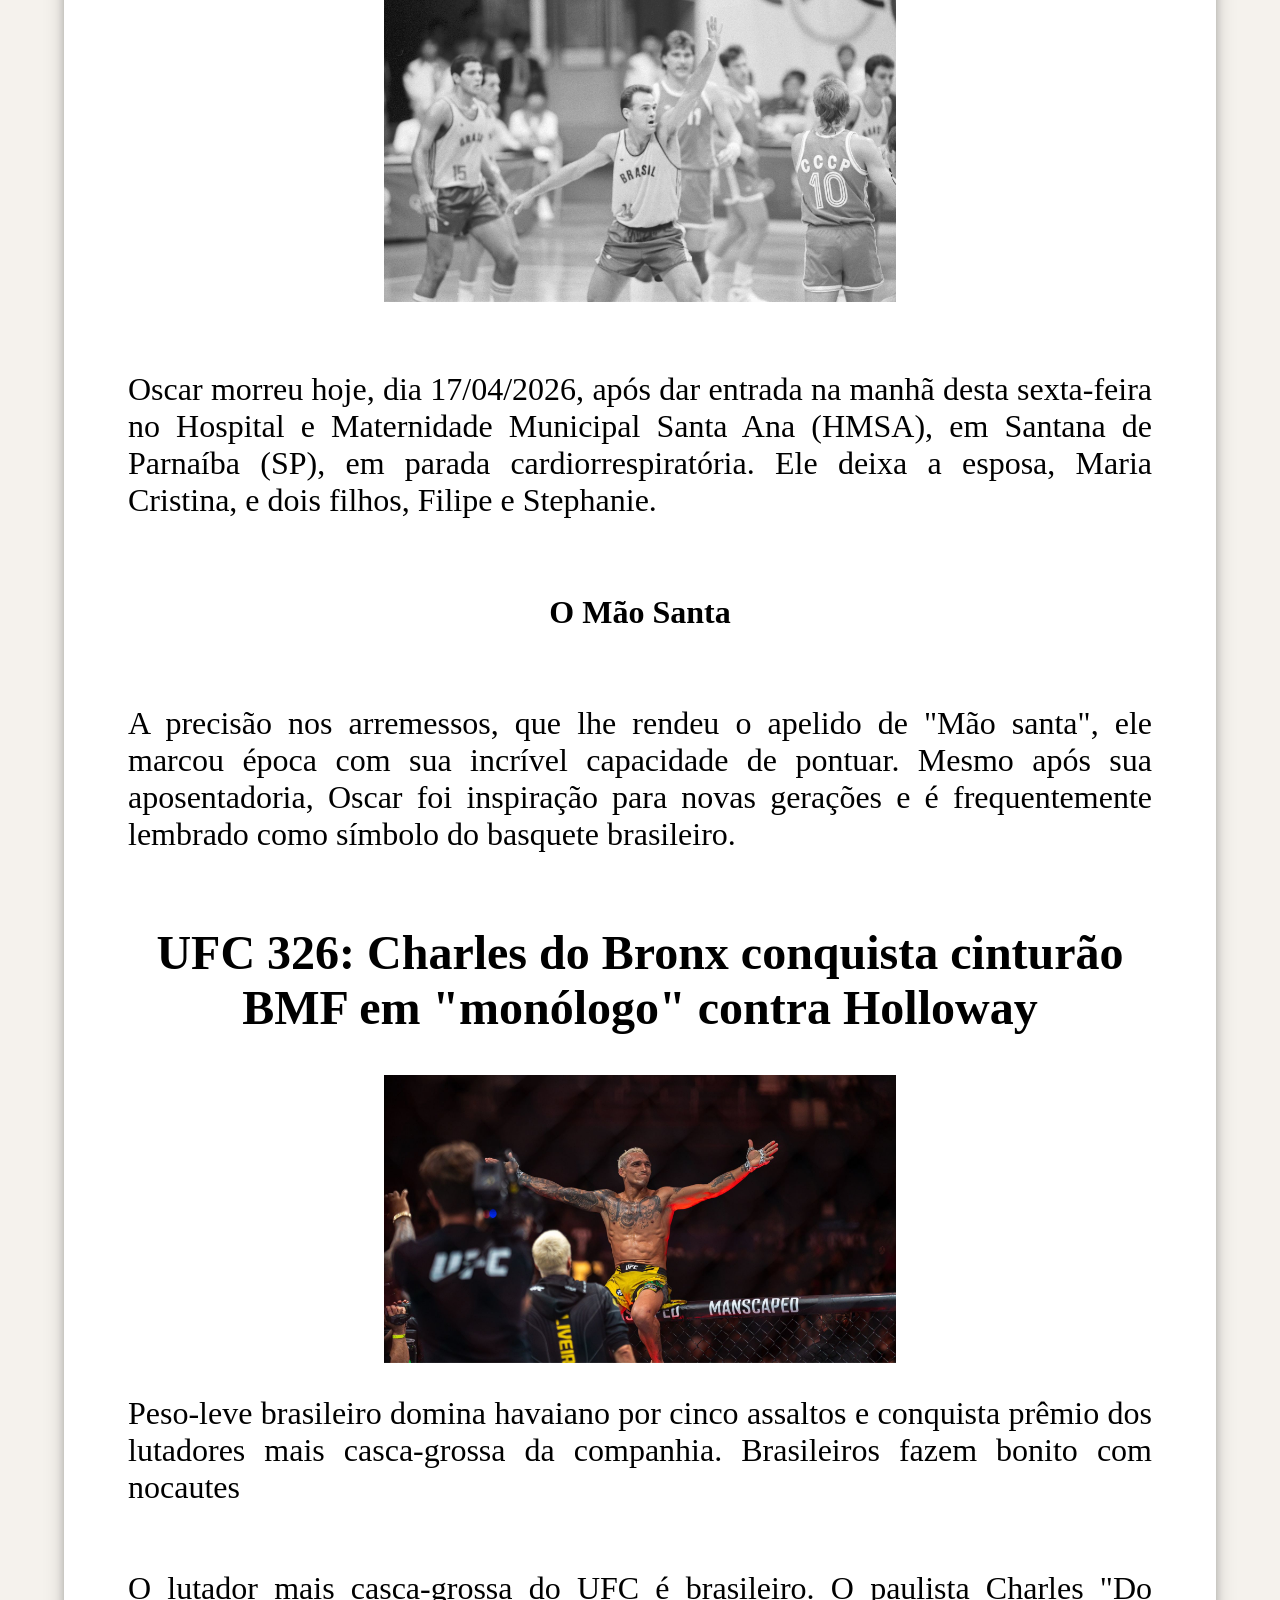
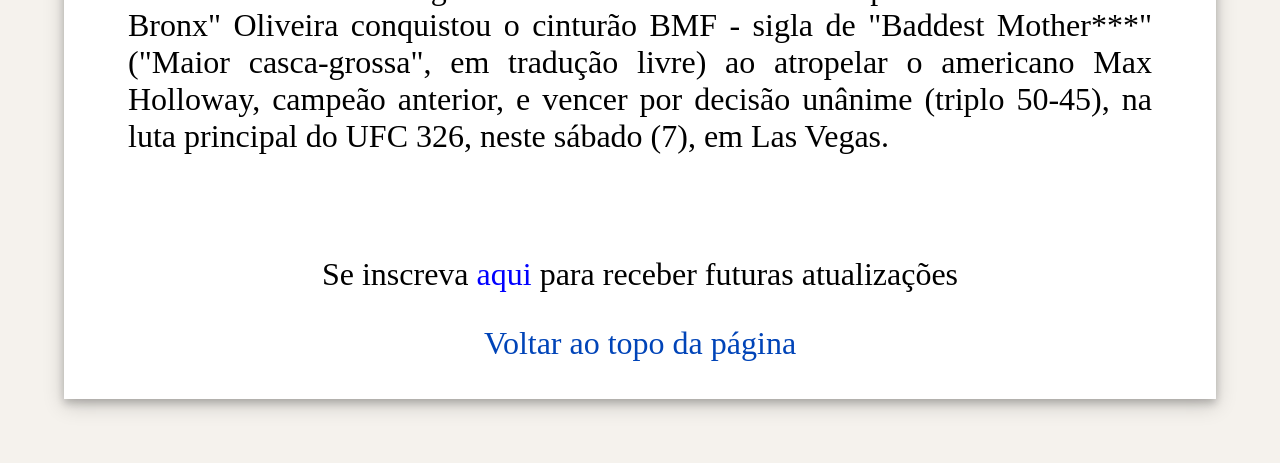
<file: html/esporte.html>
<!DOCTYPE html>
<html lang="pt-br">
<head>
    <meta charset="UTF-8">
    <meta name="viewport" content="width=device-width, initial-scale=1.0">
    
    <link rel="icon" type="image/x-icon" href="../image/logo/logo.png">
    <title>Document</title>

    <link rel="stylesheet" href="../css/noticia.css">
</head>
<body>
    <!--Cabeçalho da página-->
    <div class="header">
        <div class="linha1">
            <!--Link para menu é a própria logo-->
            <a href="../index.html"><img src="../image/logo/logo2.png" alt=""></a>
        </div>
        <div class="linha2">
            <table>
                <!--Tema Esporte-->
                <th><a href="esporte.html">ESPORTE</a></th>

                <!--Tema Culinária-->
                <th><a href="culinaria.html">CULINÁRIA</a></th>

                <!--Tema Tecnologia-->
                <th><a href="tecnologia.html">TECNOLOGIA</a></th>

                <!--Tema Música-->
                <th><a href="musica.html">MÚSICA</a></th>

                <!--Tema Cinema-->
                <th><a href="cinema.html">CINEMA</a></th>

                <!--Tema Anime-->
                <th><a href="anime.html">ANIME</a></th>
            </table>
        </div>
    </div>

    <!--Este é o campo onde será colocado o conteúdo da matéria-->
    <div class="conteudo">
        <h1>Santos celebra aniversário e relembra trajetória histórica no futebol brasileiro</h1>
        <img src="../image/image/esporte/santos.webp" alt="Torcida Santista" style="display:block;  margin: 0 auto; width: 50%;">
        <br>
        <h5>Escrito por Vinicius</h5>
        <p>O Santos Futebol Clube comemora mais um ano de história como um dos clubes mais tradicionais do país. Fundado em 1912, o time é conhecido mundialmente por revelar grandes talentos e por seu estilo de jogo ofensivo.</p>
        <p>Ao longo das décadas, o clube construiu uma trajetória vitoriosa, marcada por títulos importantes e pela formação de ídolos eternos, como Pelé, considerado por muitos o maior jogador da história do futebol.</p>
        <p>A data é celebrada por torcedores e também pelo próprio clube nas redes sociais, com homenagens e recordações de momentos marcantes.</p>
        
        <h2>Morre Oscar Schmidt, maior ídolo do basquete brasileiro, aos 68 anos</h2>
        <img src="../image/image/esporte/oscar.jpg" alt="Oscar Schmidt" style="display:block;  margin: 0 auto; width: 50%;">
        <br>
        <p>Oscar morreu hoje, dia 17/04/2026, após dar entrada na manhã desta sexta-feira no Hospital e Maternidade Municipal Santa Ana (HMSA), em Santana de Parnaíba (SP), em parada cardiorrespiratória. Ele deixa a esposa, Maria Cristina, e dois filhos, Filipe e Stephanie.</p>
        <h4> O Mão Santa</h4>
        
        <p>A precisão nos arremessos, que lhe rendeu o apelido de "Mão santa", ele marcou época com sua incrível capacidade de pontuar. Mesmo após sua aposentadoria, Oscar foi inspiração para novas gerações e é frequentemente lembrado como símbolo do basquete brasileiro.</p>
        
        <h2>UFC 326: Charles do Bronx conquista cinturão BMF em "monólogo" contra Holloway</h2>
        <img src="../image/image/esporte/charles.jpg" alt="Charles do Bronx" style="display:block;  margin: 0 auto; width: 50%;">
        <p>Peso-leve brasileiro domina havaiano por cinco assaltos e conquista prêmio dos lutadores mais casca-grossa da companhia. Brasileiros fazem bonito com nocautes</p>
        
        <p>O lutador mais casca-grossa do UFC é brasileiro. O paulista Charles "Do Bronx" Oliveira conquistou o cinturão BMF - sigla de "Baddest Mother***" ("Maior casca-grossa", em tradução livre) ao atropelar o americano Max Holloway, campeão anterior, e vencer por decisão unânime (triplo 50-45), na luta principal do UFC 326, neste sábado (7), em Las Vegas.</p>
        
        <br>
        
        <div>
            <p style=" text-align: center;">Se inscreva <a href="formulario.html" style="color: blue;">aqui</a> para receber futuras atualizações</p>
        </div>

        <a href="" style="color: rgb(0, 68, 184);">Voltar ao topo da página</a>

        <br>

    </div>
    
    <!--Rodapé da página-->
    <marquee behavior="scroll" direction="left">
        © DataWire - Site de Notícias | Integrantes: Francisco, Gabriel, Giovanna, João Pedro, João Victor, Patricia, Ronaldo e Vinicius
    </marquee>
</html>
</file>
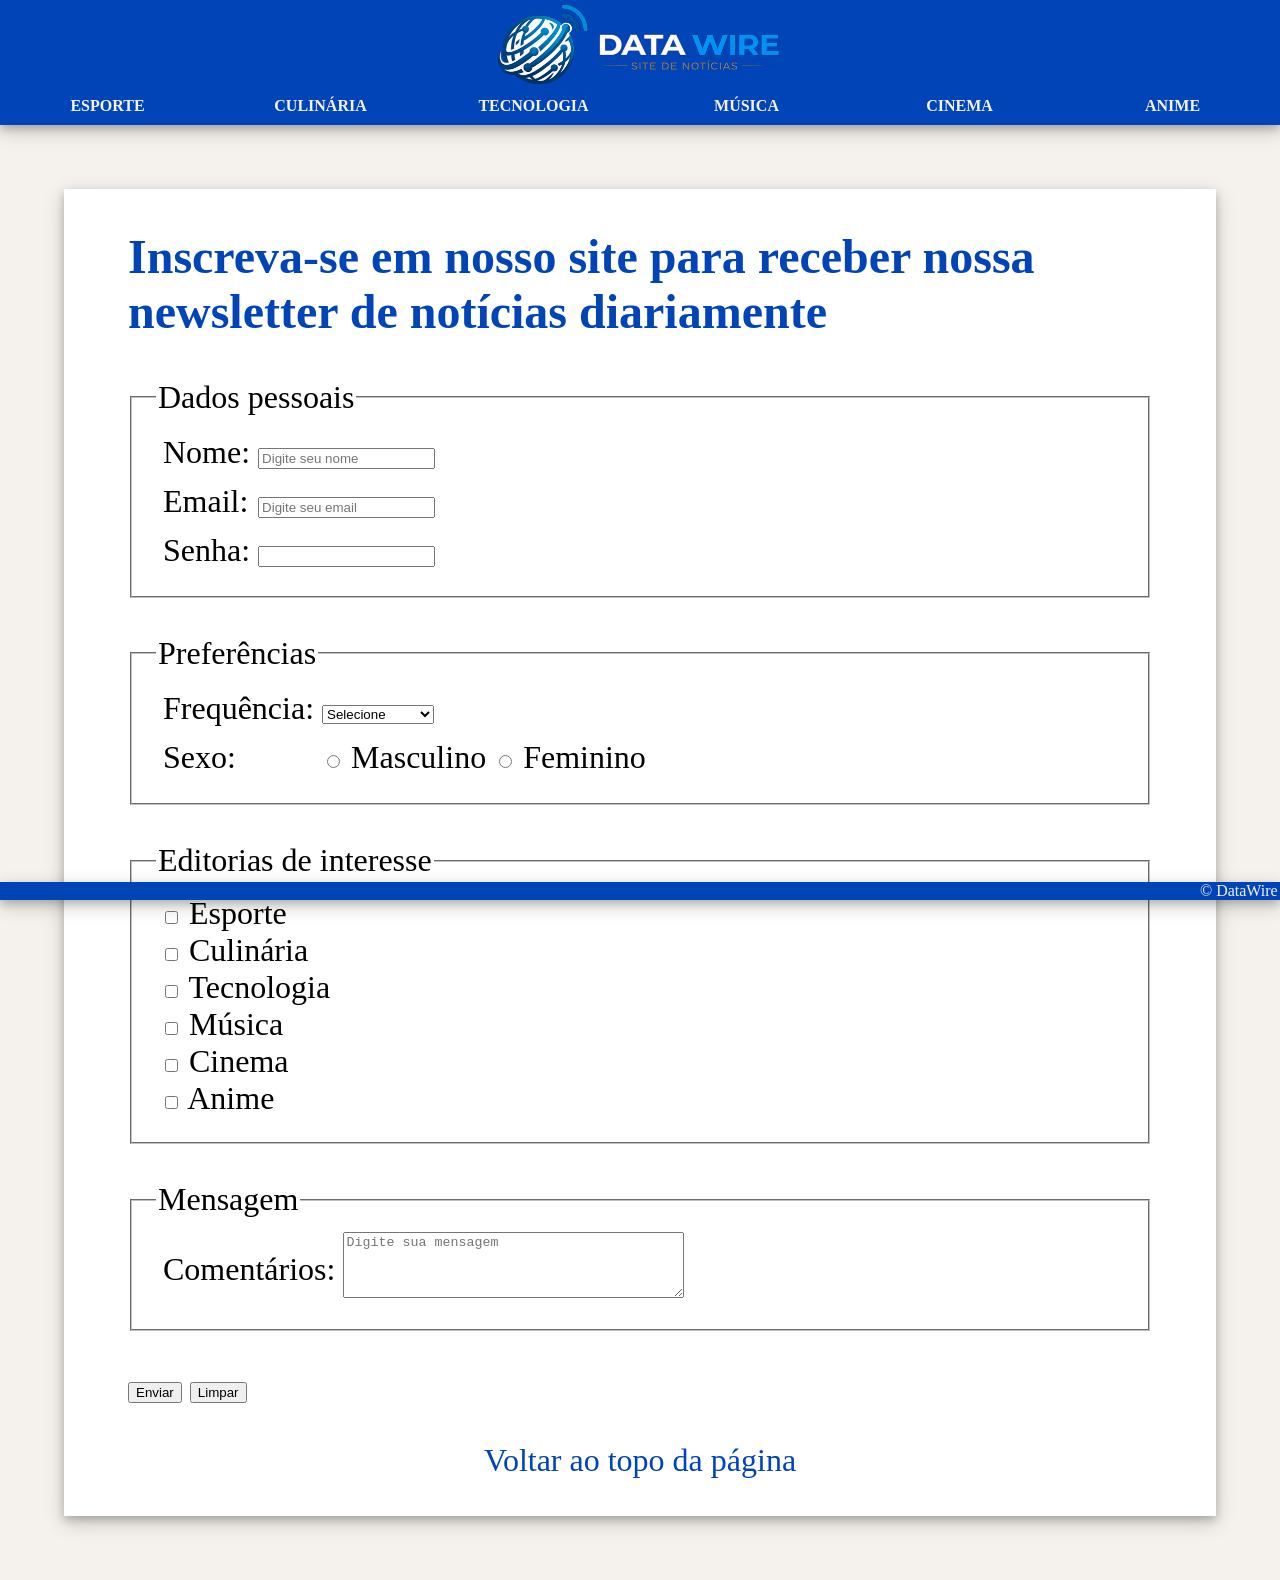
<file: html/formulario.html>
<!DOCTYPE html>
<html lang="pt-br">
<head>
    <meta charset="UTF-8">
    <meta name="viewport" content="width=device-width, initial-scale=1.0">
    
    <link rel="icon" type="image/x-icon" href="../image/logo/logo.png">
    <title>Document</title>

    <link rel="stylesheet" href="../css/noticia.css">
</head>
<body>
    <!--Cabeçalho da página-->
    <div class="header">
        <div class="linha1">
            <!--Link para menu é a própria logo-->
            <a href="../index.html"><img src="../image/logo/logo2.png" alt=""></a>
        </div>
        <div class="linha2">
            <table>
                <!--Tema Esporte-->
                <th><a href="esporte.html">ESPORTE</a></th>

                <!--Tema Culinária-->
                <th><a href="culinaria.html">CULINÁRIA</a></th>

                <!--Tema Tecnologia-->
                <th><a href="tecnologia.html">TECNOLOGIA</a></th>

                <!--Tema Música-->
                <th><a href="musica.html">MÚSICA</a></th>

                <!--Tema Cinema-->
                <th><a href="cinema.html">CINEMA</a></th>

                <!--Tema Anime-->
                <th><a href="anime.html">ANIME</a></th>
            </table>
        </div>
    </div>

    <!--Este é o campo onde será colocado o conteúdo da matéria-->
    <div class="conteudo">

        <style>
            .conteudo {
                text-align: left;
            }
        </style>

        <h2 style="color: rgb(0, 68, 184);" >Inscreva-se em nosso site para receber nossa newsletter de notícias diariamente</h2>

        <form method="post" action="recebe_dados.php">

            <fieldset>
                <legend>Dados pessoais</legend>

                <table style="width:auto; border:none;">
                    <tr>
                        <td style="padding:5px;">Nome:</td>
                        <td>
                            <input type="text" name="nome" required minlength="3" placeholder="Digite seu nome">
                        </td>
                    </tr>

                    <tr>
                        <td style="padding:5px;">Email:</td>
                        <td>
                            <input type="email" name="email" required placeholder="Digite seu email">
                        </td>
                    </tr>

                    <tr>
                        <td style="padding:5px;">Senha:</td>
                        <td>
                            <input type="password" name="senha" required minlength="6" maxlength="10">
                        </td>
                    </tr>
                </table>
            </fieldset>

            <br>

            <fieldset>
                <legend>Preferências</legend>

                <table style="width:auto;">
                    <tr>
                        <td style="padding:5px;">Frequência:</td>
                        <td>
                            <select name="frequencia" required>
                                <option value="">Selecione</option>
                                <option value="diario">Diariamente</option>
                                <option value="semanal">Semanalmente</option>
                            </select>
                        </td>
                    </tr>

                    <tr>
                        <td style="padding:5px;">Sexo:</td>
                        <td>
                            <input type="radio" name="sexo" value="masc" required> Masculino
                            <input type="radio" name="sexo" value="fem"> Feminino
                        </td>
                    </tr>
                </table>
            </fieldset>

            <br>

            <fieldset>
                <legend>Editorias de interesse</legend>

                <div style="padding:5px;">
                    <input type="checkbox" name="editoria[]" value="esporte"> Esporte<br>
                    <input type="checkbox" name="editoria[]" value="culinaria"> Culinária<br>
                    <input type="checkbox" name="editoria[]" value="tecnologia"> Tecnologia<br>
                    <input type="checkbox" name="editoria[]" value="musica"> Música<br>
                    <input type="checkbox" name="editoria[]" value="cinema"> Cinema<br>
                    <input type="checkbox" name="editoria[]" value="anime"> Anime
                </div>
            </fieldset>

            <br>

            <fieldset>
                <legend>Mensagem</legend>

                <table style="width:auto;">
                    <tr>
                        <td style="padding:5px;">Comentários:</td>
                        <td>
                            <textarea name="comentario" rows="4" cols="40" maxlength="200" placeholder="Digite sua mensagem"></textarea>
                        </td>
                    </tr>
                </table>
            </fieldset>

            <br>

            <input type="submit" value="Enviar">
            <input type="reset" value="Limpar">

        </form>
        
        <br>

        <a href="" style="color: rgb(0, 68, 184); text-align: center;">Voltar ao topo da página</a>

        <br>

    </div>
    
    <!--Rodapé da página-->
    <marquee behavior="scroll" direction="left">
        © DataWire - Site de Notícias | Integrantes: Francisco, Gabriel, Giovanna, João Pedro, João Victor, Patricia, Ronaldo e Vinicius
    </marquee>
</body>
</html>
</file>
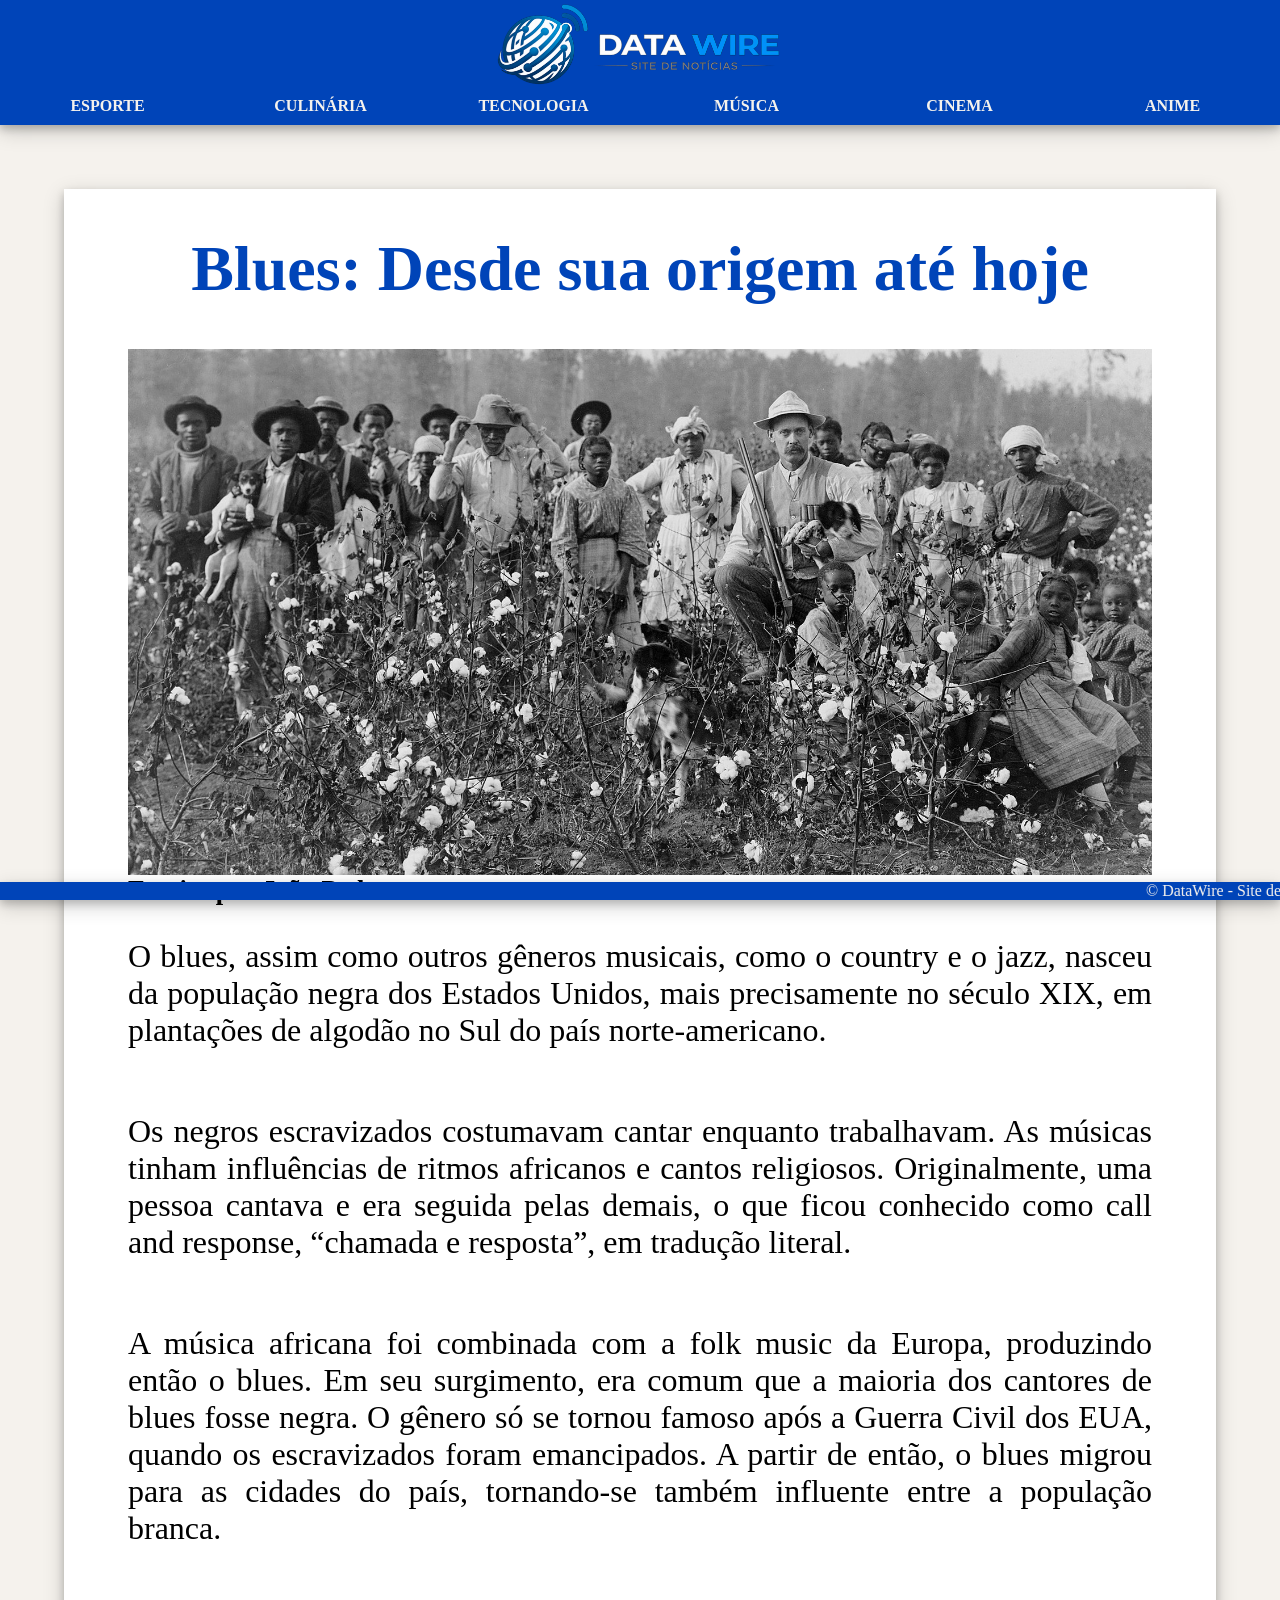
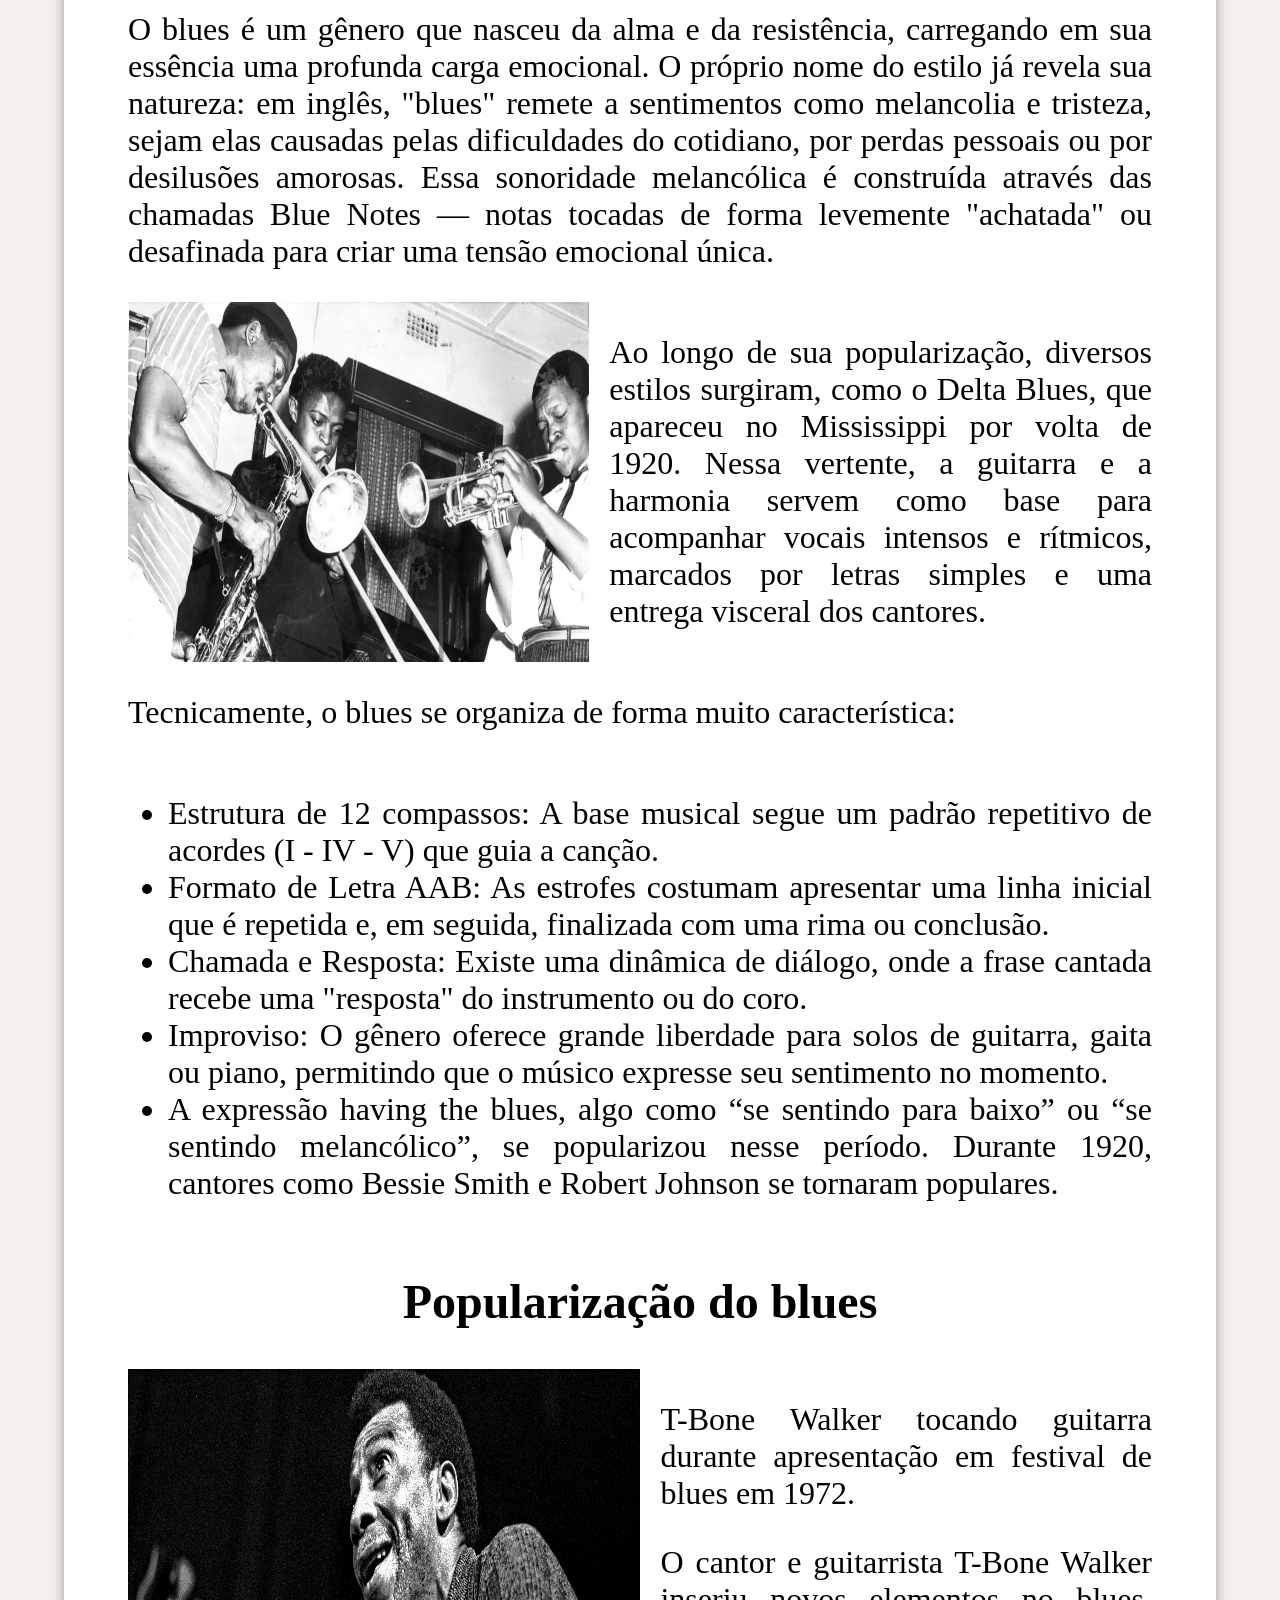
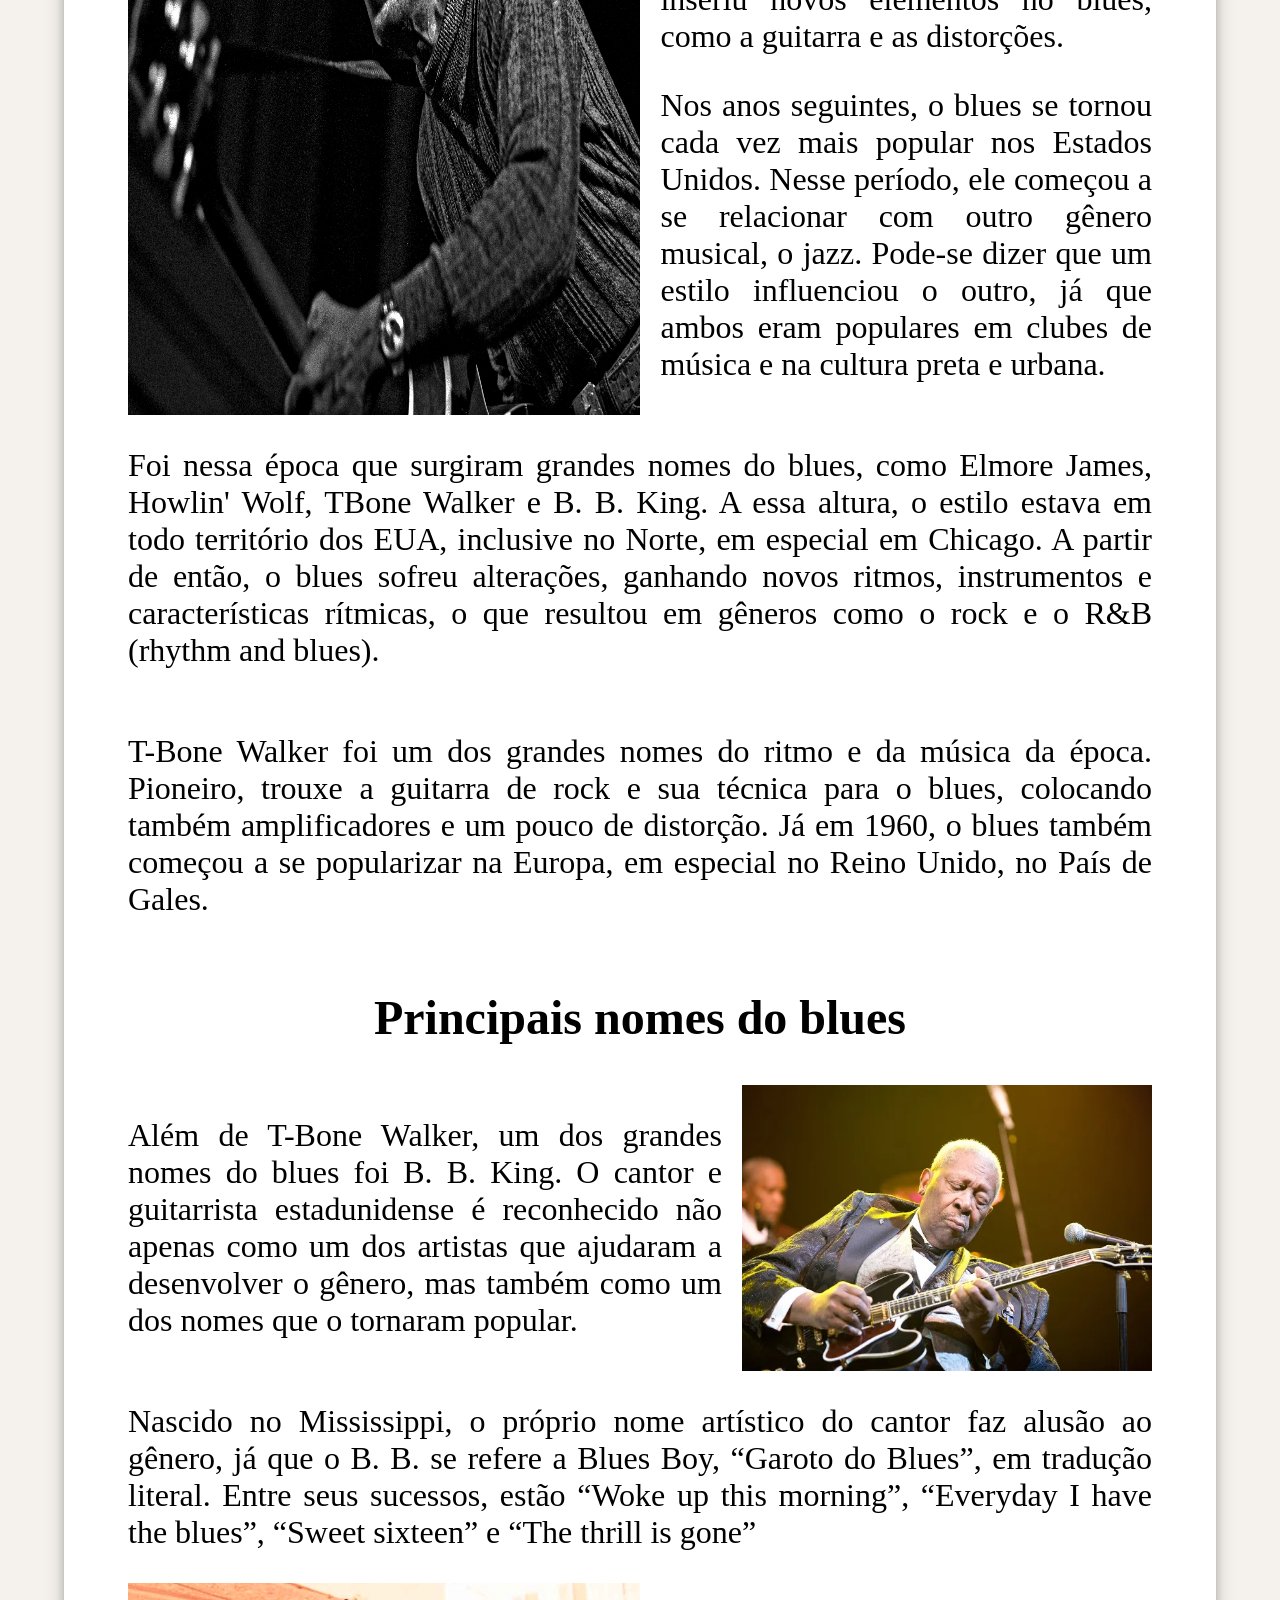
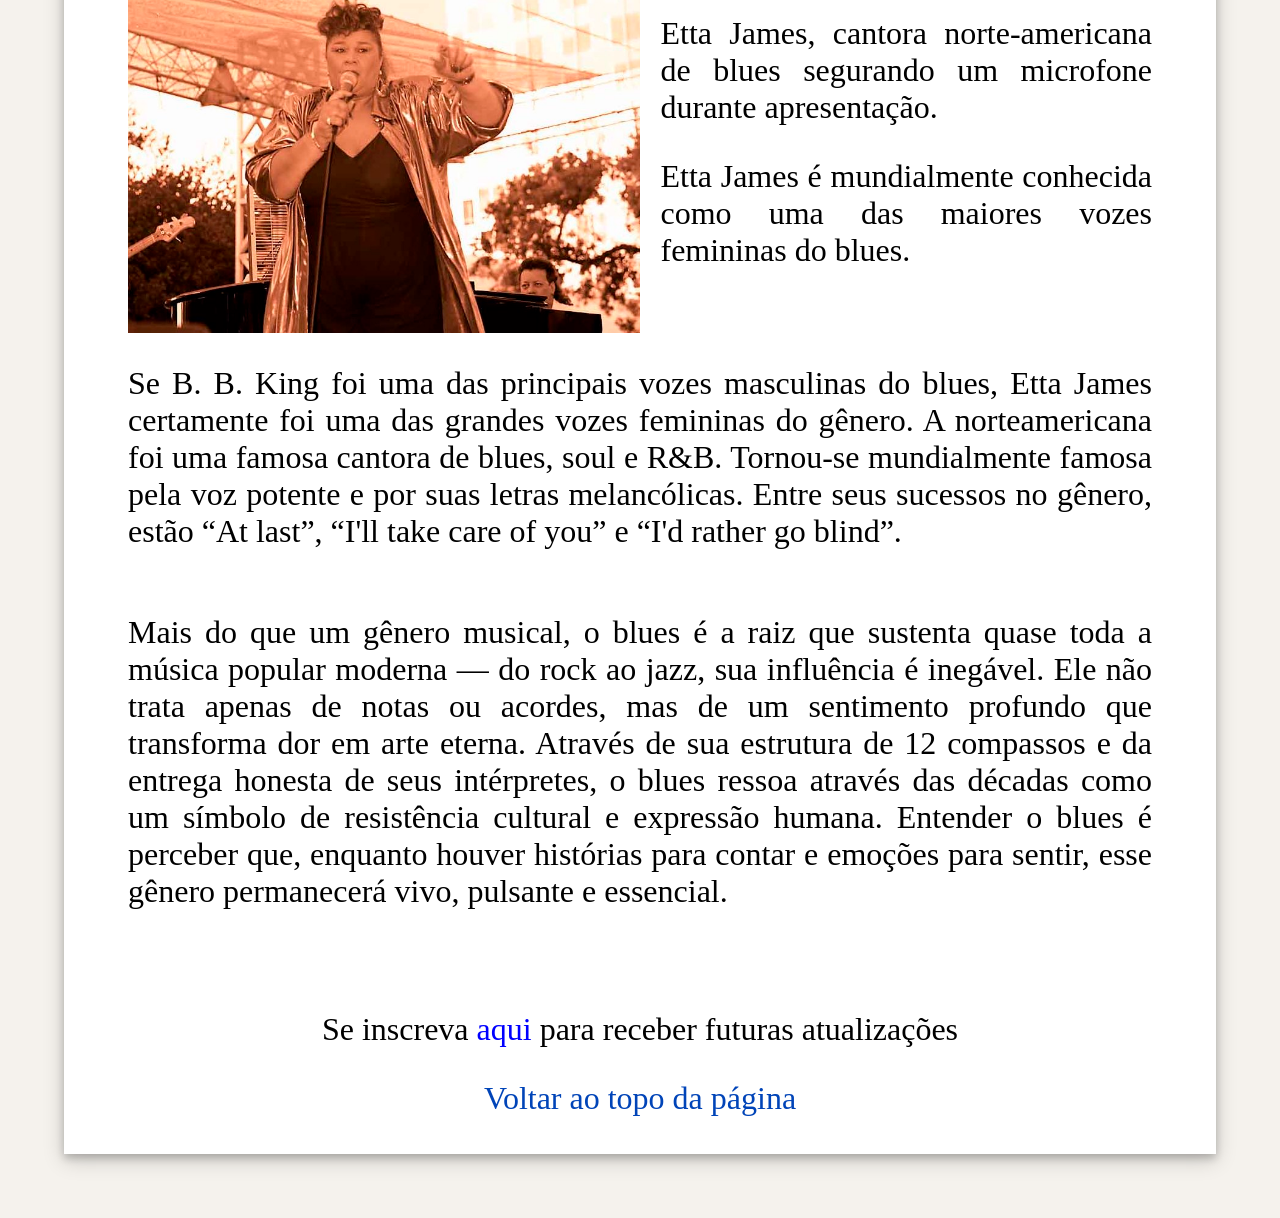
<file: html/musica.html>
<!DOCTYPE html>
<html lang="pt-br">
<head>
    <meta charset="UTF-8">
    <meta name="viewport" content="width=device-width, initial-scale=1.0">
    
    <link rel="icon" type="image/x-icon" href="../image/logo/logo.png">
    <title>Document</title>

    <link rel="stylesheet" href="../css/noticia.css">
</head>
<body>
    <!--Cabeçalho da página-->
    <div class="header">
        <div class="linha1">
            <!--Link para menu é a própria logo-->
            <a href="../index.html"><img src="../image/logo/logo2.png" alt=""></a>
        </div>
        <div class="linha2">
            <table>
                <!--Tema Esporte-->
                <th><a href="esporte.html">ESPORTE</a></th>

                <!--Tema Culinária-->
                <th><a href="culinaria.html">CULINÁRIA</a></th>

                <!--Tema Tecnologia-->
                <th><a href="tecnologia.html">TECNOLOGIA</a></th>

                <!--Tema Música-->
                <th><a href="musica.html">MÚSICA</a></th>

                <!--Tema Cinema-->
                <th><a href="cinema.html">CINEMA</a></th>

                <!--Tema Anime-->
                <th><a href="anime.html">ANIME</a></th>
            </table>
        </div>
    </div>

    <!--Este é o campo onde será colocado o conteúdo da matéria-->
    <div class="conteudo" style="flex-direction: column; height: auto;">

        <h1>Blues: Desde sua origem até hoje</h1>

        <img src="../image/image/musica/Cotton_planter_and_pickers1908.jpg" alt="">

        <h5>Escrito por João Pedro</h5>

        <p> O blues, assim como outros gêneros musicais, como o country e o jazz, nasceu da população negra dos Estados Unidos, mais precisamente no século XIX, em plantações de algodão no Sul do país norte-americano. </p>

        <p> Os negros escravizados costumavam cantar enquanto trabalhavam. As músicas tinham influências de ritmos africanos e cantos religiosos. Originalmente, uma pessoa cantava e era seguida pelas demais, o que ficou conhecido como call and response, “chamada e resposta”, em tradução literal. </p>

        <p> A música africana foi combinada com a folk music da Europa, produzindo então o blues. Em seu surgimento, era comum que a maioria dos cantores de blues fosse negra. O gênero só se tornou famoso após a Guerra Civil dos EUA, quando os escravizados foram emancipados. A partir de então, o blues migrou para as cidades do país, tornando-se também influente entre a população branca. </p>

        <p> O blues é um gênero que nasceu da alma e da resistência, carregando em sua essência uma profunda carga emocional. O próprio nome do estilo já revela sua natureza: em inglês, "blues" remete a sentimentos como melancolia e tristeza, sejam elas causadas pelas dificuldades do cotidiano, por perdas pessoais ou por desilusões amorosas. Essa sonoridade melancólica é construída através das chamadas Blue Notes — notas tocadas de forma levemente "achatada" ou desafinada para criar uma tensão emocional única. </p>
        
        <div class="lado-a-lado">
            <img src="../image/image/musica/nascimento_blues.jpeg" style="width: 45%; margin-right: 2%;">
            <p> Ao longo de sua popularização, diversos estilos surgiram, como o Delta Blues, que apareceu no Mississippi por volta de 1920. Nessa vertente, a guitarra e a harmonia servem como base para acompanhar vocais intensos e rítmicos, marcados por letras simples e uma entrega visceral dos cantores. </p>
        </div>

        <p>Tecnicamente, o blues se organiza de forma muito característica:</p>

        <ul style="text-align: justify;">
            <li> Estrutura de 12 compassos: A base musical segue um padrão repetitivo de acordes (I - IV - V) que guia a canção. </li>
            <li> Formato de Letra AAB: As estrofes costumam apresentar uma linha inicial que é repetida e, em seguida, finalizada com uma rima ou conclusão. </li>
            <li> Chamada e Resposta: Existe uma dinâmica de diálogo, onde a frase cantada recebe uma "resposta" do instrumento ou do coro. </li>
            <li> Improviso: O gênero oferece grande liberdade para solos de guitarra, gaita ou piano, permitindo que o músico expresse seu sentimento no momento. </li>
            <li> A expressão having the blues, algo como “se sentindo para baixo” ou “se sentindo melancólico”, se popularizou nesse período. Durante 1920, cantores como Bessie Smith e Robert Johnson se tornaram populares. </li>
        </ul>

        <h2> Popularização do blues </h2>

        <div class="lado-a-lado">
            <img src="../image/image/musica/T-Bone_Walker_1972.jpg" alt="" style="width: 50%; margin-right: 2%;">
            <div style="flex-direction: column;">
                <p> T-Bone Walker tocando guitarra durante apresentação em festival de blues em 1972. </p>
                <p> O cantor e guitarrista T-Bone Walker inseriu novos elementos no blues, como a guitarra e as distorções. </p>
                <p> Nos anos seguintes, o blues se tornou cada vez mais popular nos Estados Unidos. Nesse período, ele começou a se relacionar com outro gênero musical, o jazz. Pode-se dizer que um estilo influenciou o outro, já que ambos eram populares em clubes de música e na cultura preta e urbana. </p>
            </div>
        </div>

        <p> Foi nessa época que surgiram grandes nomes do blues, como Elmore James, Howlin' Wolf, TBone Walker e B. B. King. A essa altura, o estilo estava em todo território dos EUA, inclusive no Norte, em especial em Chicago. A partir de então, o blues sofreu alterações, ganhando novos ritmos, instrumentos e características rítmicas, o que resultou em gêneros como o rock e o R&B (rhythm and blues). </p>

        <p> T-Bone Walker foi um dos grandes nomes do ritmo e da música da época. Pioneiro, trouxe a guitarra de rock e sua técnica para o blues, colocando também amplificadores e um pouco de distorção. Já em 1960, o blues também começou a se popularizar na Europa, em especial no Reino Unido, no País de Gales. </p>

        <h2>Principais nomes do blues</h2>
        
        <div class="lado-a-lado">
            <p> Além de T-Bone Walker, um dos grandes nomes do blues foi B. B. King. O cantor e guitarrista estadunidense é reconhecido não apenas como um dos artistas que ajudaram a desenvolver o gênero, mas também como um dos nomes que o tornaram popular. </p>
            <img src="../image/image/musica/b-b-king.jpeg" style="width: 40%; margin-left: 2%;">
        </div>

        <p> Nascido no Mississippi, o próprio nome artístico do cantor faz alusão ao gênero, já que o B. B. se refere a Blues Boy, “Garoto do Blues”, em tradução literal. Entre seus sucessos, estão “Woke up this morning”, “Everyday I have the blues”, “Sweet sixteen” e “The thrill is gone” </p>

        <div class="lado-a-lado">
            <img src="../image/image/musica/ETTA_JAMES.jpg" alt="" style="width: 50%; margin-right: 2%;">
            <div style="flex-direction: column;">
                <p> Etta James, cantora norte-americana de blues segurando um microfone durante apresentação. </p>
                <p> Etta James é mundialmente conhecida como uma das maiores vozes femininas do blues. </p>
            </div>
        </div>

        <p> Se B. B. King foi uma das principais vozes masculinas do blues, Etta James certamente foi uma das grandes vozes femininas do gênero. A norteamericana foi uma famosa cantora de blues, soul e R&B. Tornou-se mundialmente famosa pela voz potente e por suas letras melancólicas. Entre seus sucessos no gênero, estão “At last”, “I'll take care of you” e “I'd rather go blind”. </p>

        <p> Mais do que um gênero musical, o blues é a raiz que sustenta quase toda a música popular moderna — do rock ao jazz, sua influência é inegável. Ele não trata apenas de notas ou acordes, mas de um sentimento profundo que transforma dor em arte eterna. Através de sua estrutura de 12 compassos e da entrega honesta de seus intérpretes, o blues ressoa através das décadas como um símbolo de resistência cultural e expressão humana. Entender o blues é perceber que, enquanto houver histórias para contar e emoções para sentir, esse gênero permanecerá vivo, pulsante e essencial. </p>
        
        <br>
        
        <div>
            <p style=" text-align: center;">Se inscreva <a href="formulario.html" style="color: blue;">aqui</a> para receber futuras atualizações</p>
        </div>

        <a href="" style="color: rgb(0, 68, 184);">Voltar ao topo da página</a>

        <br>

    </div>

    <!-- Rodapé -->
    <marquee behavior="scroll" direction="left">
        © DataWire - Site de Notícias | Integrantes: Francisco, Gabriel, Giovanna, João Pedro, João Victor, Patricia, Ronaldo e Vinicius
    </marquee>
</body>
</html>
</file>
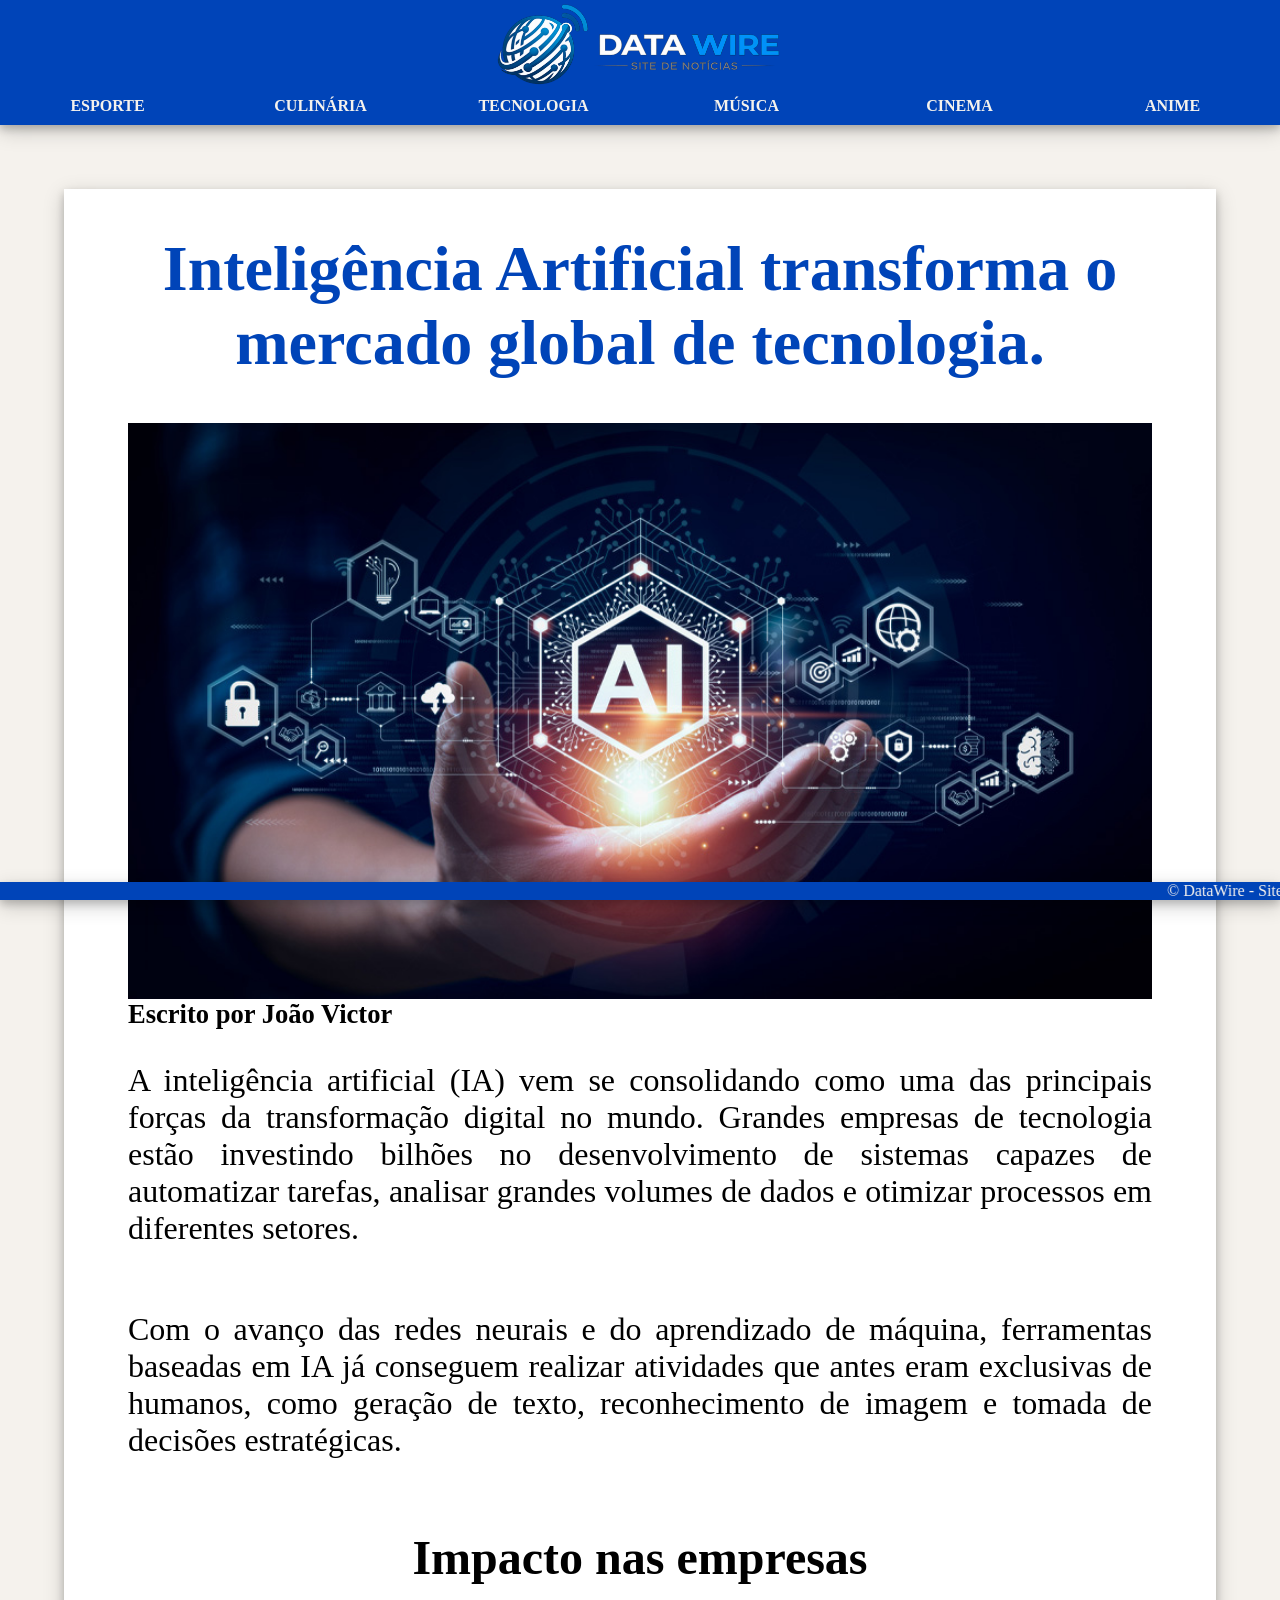
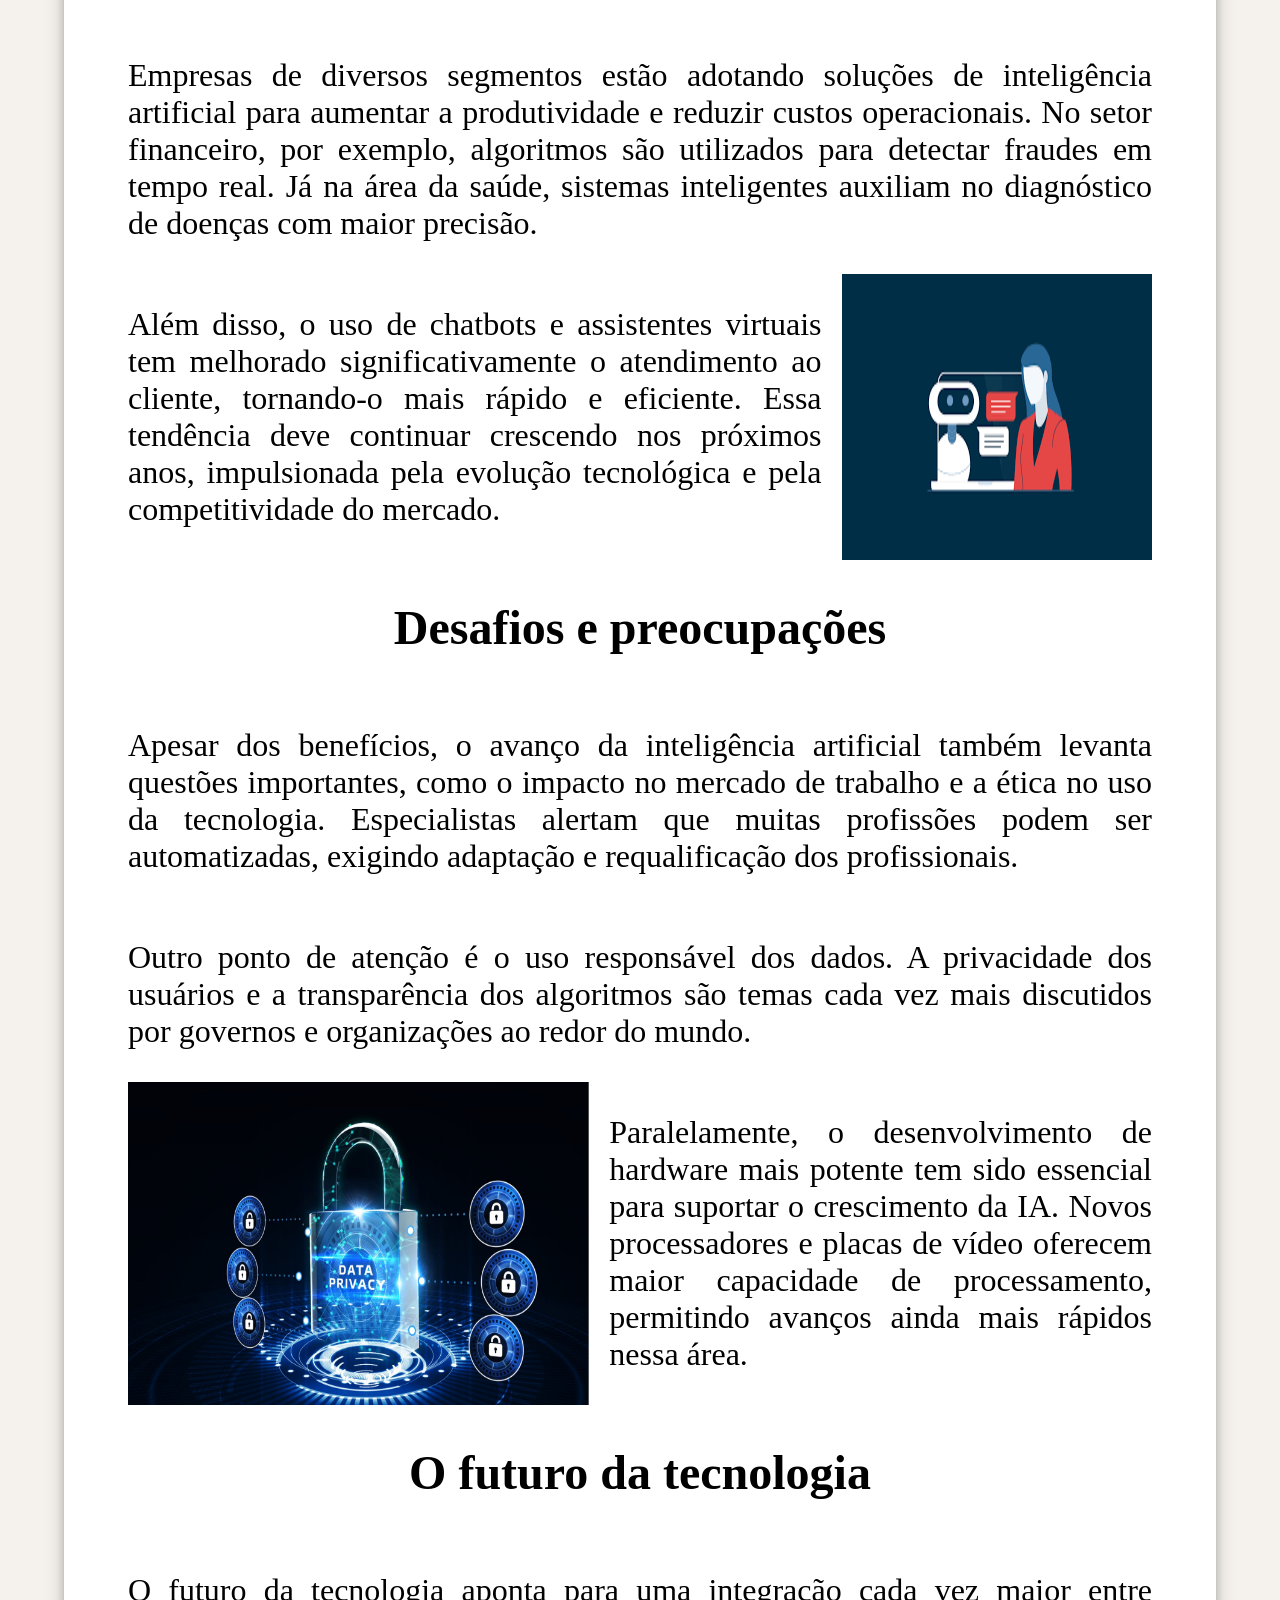
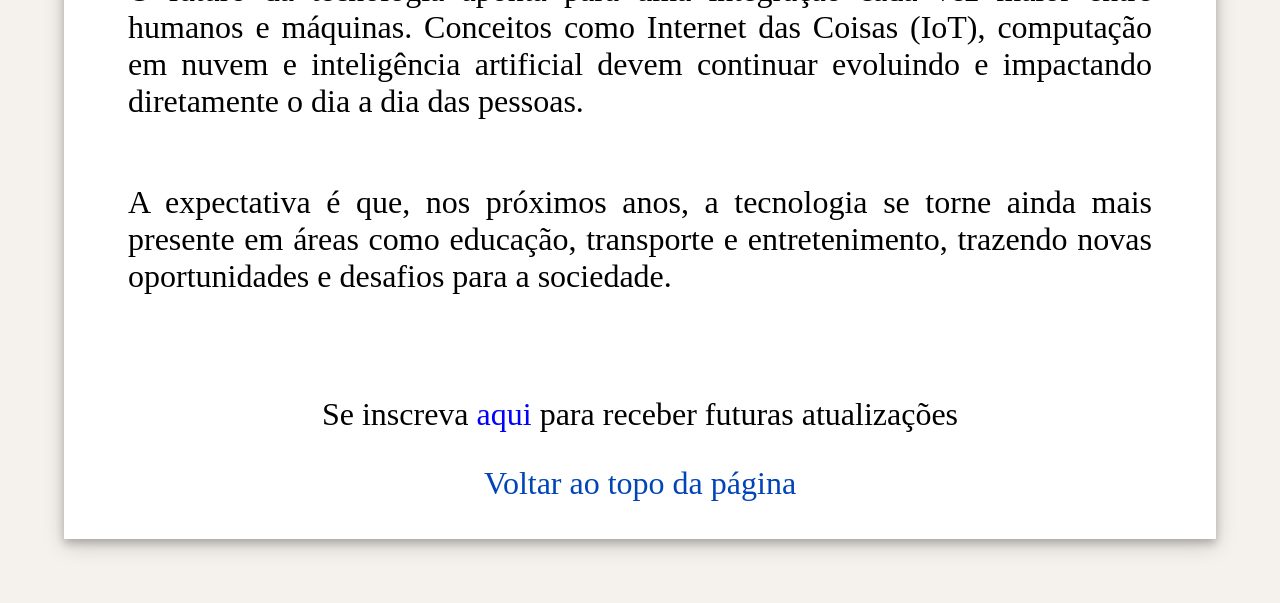
<file: html/tecnologia.html>
<!DOCTYPE html>
<html lang="pt-br">
<head>
    <meta charset="UTF-8">
    <meta name="viewport" content="width=device-width, initial-scale=1.0">
    
    <link rel="icon" type="image/x-icon" href="../image/logo/logo.png">
    <title>Document</title>

    <link rel="stylesheet" href="../css/noticia.css">
</head>
<body>
    <!--Cabeçalho da página-->
    <div class="header">
        <div class="linha1">
            <!--Link para menu é a própria logo-->
            <a href="../index.html"><img src="../image/logo/logo2.png" alt=""></a>
        </div>
        <div class="linha2">
            <table>
                <!--Tema Esporte-->
                <th><a href="esporte.html">ESPORTE</a></th>

                <!--Tema Culinária-->
                <th><a href="culinaria.html">CULINÁRIA</a></th>

                <!--Tema Tecnologia-->
                <th><a href="tecnologia.html">TECNOLOGIA</a></th>

                <!--Tema Música-->
                <th><a href="musica.html">MÚSICA</a></th>

                <!--Tema Cinema-->
                <th><a href="cinema.html">CINEMA</a></th>

                <!--Tema Anime-->
                <th><a href="anime.html">ANIME</a></th>
            </table>
        </div>
    </div>

    <!--Este é o campo onde será colocado o conteúdo da matéria-->
    <div class="conteudo" style="flex-direction: column; height: auto;">

        <h1>Inteligência Artificial transforma o mercado global de tecnologia.</h1>

        <img src="../image/image/tecnologia/O-que-esperar-da-IA-em-2024.jpg" alt="Imagem sobre IA">

        <h5>Escrito por João Victor</h5>

        <p>
            A inteligência artificial (IA) vem se consolidando como uma das principais forças da transformação digital no mundo. 
            Grandes empresas de tecnologia estão investindo bilhões no desenvolvimento de sistemas capazes de automatizar tarefas, 
            analisar grandes volumes de dados e otimizar processos em diferentes setores.
        </p>

        <p>
            Com o avanço das redes neurais e do aprendizado de máquina, ferramentas baseadas em IA já conseguem realizar atividades 
            que antes eram exclusivas de humanos, como geração de texto, reconhecimento de imagem e tomada de decisões estratégicas.
        </p>

        <h2>Impacto nas empresas</h2>

        <p>
            Empresas de diversos segmentos estão adotando soluções de inteligência artificial para aumentar a produtividade e reduzir custos operacionais. 
            No setor financeiro, por exemplo, algoritmos são utilizados para detectar fraudes em tempo real. Já na área da saúde, sistemas inteligentes auxiliam 
            no diagnóstico de doenças com maior precisão.
        </p>

        <div class="lado-a-lado">
            <p style="margin-right: 2%">
                Além disso, o uso de chatbots e assistentes virtuais tem melhorado significativamente o atendimento ao cliente, tornando-o mais rápido e eficiente. 
                Essa tendência deve continuar crescendo nos próximos anos, impulsionada pela evolução tecnológica e pela competitividade do mercado.
            </p>
            <img src="../image/image/tecnologia/images.png">
        </div>

        <h2>Desafios e preocupações</h2>

        <p>
            Apesar dos benefícios, o avanço da inteligência artificial também levanta questões importantes, como o impacto no mercado de trabalho e a ética no uso da tecnologia. 
            Especialistas alertam que muitas profissões podem ser automatizadas, exigindo adaptação e requalificação dos profissionais.
        </p>

        <p>
            Outro ponto de atenção é o uso responsável dos dados. A privacidade dos usuários e a transparência dos algoritmos são temas cada vez mais discutidos 
            por governos e organizações ao redor do mundo.
        </p>

        <div class="lado-a-lado">
            <img src="../image/image/tecnologia/Desafios-da-privacidade-de-dados-na-era-digital.jpg" alt="" style="width: 45%; margin-right: 2%;">
            <p>
                Paralelamente, o desenvolvimento de hardware mais potente tem sido essencial para suportar o crescimento da IA. Novos processadores e placas de vídeo 
                oferecem maior capacidade de processamento, permitindo avanços ainda mais rápidos nessa área.
            </p>
        </div>

        <h2>O futuro da tecnologia</h2>

        <p>
            O futuro da tecnologia aponta para uma integração cada vez maior entre humanos e máquinas. Conceitos como Internet das Coisas (IoT), computação em nuvem 
            e inteligência artificial devem continuar evoluindo e impactando diretamente o dia a dia das pessoas.
        </p>

        <p>
            A expectativa é que, nos próximos anos, a tecnologia se torne ainda mais presente em áreas como educação, transporte e entretenimento, 
            trazendo novas oportunidades e desafios para a sociedade.
        </p>
        
        <br>
        
        <div>
            <p style=" text-align: center;">Se inscreva <a href="formulario.html" style="color: blue;">aqui</a> para receber futuras atualizações</p>
        </div>

        <a href="" style="color: rgb(0, 68, 184);">Voltar ao topo da página</a>

        <br>

    </div>

    <!-- Rodapé -->
    <marquee behavior="scroll" direction="left">
        © DataWire - Site de Notícias | Integrantes: Francisco, Gabriel, Giovanna, João Pedro, João Victor, Patricia, Ronaldo e Vinicius
    </marquee>
</body>
</html>
</file>
<file: css/menu.css>
body {
    margin: auto;
    background-color: #F5F2ED;
}

/* Aqui estão as configurações do cabeçalho, com os principais links */
.header{
    background-color: rgb(0, 68, 184);
    color: #F5F2ED;
    margin: auto;
    margin-top: 0;
    height: 125px;
    text-align: center;
    flex-direction: row;
    box-shadow: 0 4px 8px 0 rgba(0, 0, 0, 0.2), 0 6px 20px 0 rgba(0, 0, 0, 0.19);
}
.linha1 {
    height: 70%;
}
.linha1 img {
    height: 100%;
    width: auto;
}
.linha2 {
    height: 30%;
}
.linha2 table {
    width: 100%;
    height: 100%;
}
th {
    width: 14%;
}

/* Aqui estão as configurações gerais do conteúdo */
.conteudo {
    margin: 3%;
    height: 500px;
    display: flex;
    flex-direction: row;
}
.esquerda {
    margin-top: 5px;
    height: 100%;
    width: 50%;
}
.direita {
    margin-top: 5px;
    height: 100%;
    width: 50%;
}
.noticia {
    margin: 1px;
    height: 100%;
    display: flex;
    flex-direction: column;
    

    background-size: cover;
    background-position: center;
    background-repeat: no-repeat;
}
#metade {
    height: 50%;
}

.conteudo2 {
    margin: 3%;
    display: flex;
    flex-direction: column;
    text-align: center;
    font-size: 2em;
}
.conteudo2 a {
    margin: 1px;
}
.noticia2 {
    margin: 1px;

    height: 100%;
    display: flex;
    flex-direction: row;
    
    border-top: 2px black solid;
    border-bottom: 2px black solid;
}
.noticia2 img {
    margin: 1px;
    width: 40%;
    height: auto;
}
.resumo {
    color: #000;
    width: 60%;
    margin-left: 1px;
}
.resumo hr {
    color: rgb(0, 68, 184);
    width: 90%;
}

/* Aqui estão as configurações de todos os links da tag "a" */
a {
    height: 100%;
    width: 100%;
    color: #F5F2ED;
    text-decoration: none;
}
a .fundo {
    height: 100%;
    display: flex;
    flex-direction: column;
    color: #F5F2ED;
    text-align: center;
    font-size: 150%;
    background-color: rgba(0, 0, 0, 0.45);
    padding-left: 5%;
    padding-right: 5%;
}
.fundo h2 {
    margin-top: auto;
    margin-bottom: 0%;
    color: #F5F2ED;
}
.fundo p {
    margin-top: 0%;
}

hr {
    color: rgb(0, 68, 184);
    width: 50%;
}

/* Aqui estão as configurações do marquee */
marquee {
    background-color: rgb(0, 68, 184);
    position: fixed;
    left: 0;
    bottom: 0;
    color: #F5F2ED;
    box-shadow: 0 4px 8px 0 rgba(0, 0, 0, 0.2), 0 6px 20px 0 rgba(0, 0, 0, 0.19);
}

/* Esse comando serve para o texto que estiver selecionado mude para as configurações abaixo */
::selection {
    background-color: #F5F2ED;
    color: rgb(0, 68, 184);
}
</file>
<file: css/anime.css>
/* ===== CONFIGURAÇÕES GERAIS ===== */
body {
  font-family: Arial, sans-serif; /* Define o tipo de letra do site */
  background-color: #F5F2ED;    /* Define a cor de fundo da página */
  margin: 0;                     /* Remove espaços vazios nas bordas da página */
  padding: 0;                    /* Remove espaços internos padrão */
  color: #222;                   /* Define a cor padrão do texto */
}
 
/* ===== CABEÇALHO (Topo do Site) ===== */
.cabecalho {
  background-color: rgb(0, 68, 184); /* Cor azul de fundo do topo */
  color: #F5F2ED;                    /* Cor do texto no topo */
  border-bottom: 3px solid #ffffff;  /* Linha branca na parte de baixo do topo */
  padding: 18px 10px 12px 10px;      /* Espaçamento interno do topo */

  display: flex;               /* Ativa o modo flexível para alinhar itens */
  align-items: center;         /* Alinha os itens verticalmente no centro */
  justify-content: space-between; /* Espalha os itens (logos nas pontas, título no meio) */
  box-shadow: 0 4px 8px 0 rgba(0, 0, 0, 0.2), 0 6px 20px 0 rgba(0, 0, 0, 0.19); /* Sombra para dar profundidade */
}

/* Configuração das Logos */
.logo1, .logo2 {
  width: 150px; /* Define a largura das imagens das logos */
}

/* Área do Texto Central */
.texto {
  flex: 1;              /* Faz com que o texto ocupe o espaço central disponível */
  text-align: center;   /* Centraliza o texto */
  padding: 0 20px;      /* Espaço nas laterais do texto */
}

/* Estilo do Título (Formato Oval) */
.titulo-oval {
  display: inline-block;        /* Permite que o fundo envolva apenas o texto */
  background-color: #F5F2ED;    /* Cor de fundo do título */
  border: 3px solid rgb(255, 255, 255); /* Borda branca ao redor */
  border-radius: 50px;          /* Deixa as bordas bem arredondadas (oval) */
  padding: 10px 50px;           /* Espaçamento interno para o texto não encostar na borda */
  font-size: 28px;              /* Tamanho da letra */
  font-weight: bold;            /* Deixa a letra em negrito */
  letter-spacing: 3px;          /* Aumenta o espaço entre as letras */
  color: rgb(0, 68, 184);       /* Cor azul do texto */
}
 
/* ===== MENU DE NAVEGAÇÃO ===== */
.menu {
  background-color: rgb(0, 68, 184); /* Cor de fundo do menu */
  text-align: center;                /* Centraliza os links */
  padding: 10px;                     /* Espaçamento interno */
}
 
.menu a {
  color: #F5F2ED;          /* Cor dos links */
  text-decoration: none;   /* Remove o sublinhado padrão dos links */
  margin: 0 18px;          /* Espaço entre um link e outro */
  font-size: 14px;         /* Tamanho da letra do menu */
  font-weight: bold;       /* Letra em negrito */
}
 
.menu a:hover {
  color: #ffffff;            /* Muda a cor quando passa o mouse por cima */
  text-decoration: underline; /* Adiciona sublinhado ao passar o mouse */
}
 
/* ===== CONTEÚDO CENTRAL ===== */
.conteudo {
  max-width: 1200px; /* Define a largura máxima que o conteúdo pode ocupar */
  margin: 30px auto; /* Centraliza o conteúdo na tela e dá espaço em cima/baixo */
  padding: 0 15px;   /* Espaço nas laterais internas */
}
 
/* ===== BLOCOS DE CONTEÚDO (Tabelas de Layout) ===== */
.bloco {
  display: table;      /* Faz a div se comportar como uma tabela */
  width: 100%;         /* Ocupa toda a largura disponível */
  border-spacing: 15px; /* Cria espaço entre as "células" da tabela */
  margin-bottom: 30px; /* Espaço abaixo de cada bloco */
}
 
.coluna-esquerda {
  display: table-cell; /* Se comporta como uma coluna de tabela */
  width: 55%;          /* Ocupa 55% da largura */
  vertical-align: top; /* Alinha o conteúdo no topo da coluna */
}
 
.coluna-direita {
  display: table-cell; /* Se comporta como uma coluna de tabela */
  width: 45%;          /* Ocupa 45% da largura */
  vertical-align: top; /* Alinha o conteúdo no topo da coluna */
}
 
/* ===== IMAGENS ===== */
.img-grande {
  width: 100%;          /* Ocupa toda a largura da coluna */
  height: 230px;        /* Altura fixa */
  object-fit: cover;    /* Corta a imagem para preencher o espaço sem distorcer */
  display: block;       /* Remove espaços vazios abaixo da imagem */
  border: 3px solid rgb(0, 68, 184); /* Borda azul ao redor da imagem */
}
 
.img-dupla {
  display: table;      /* Cria um sub-layout de tabela para duas imagens */
  width: 100%;
  border-spacing: 8px; /* Espaço entre as duas imagens */
  margin-top: 8px;     /* Espaço acima do bloco de imagens */
}
 
.img-dupla-cell {
  display: table-cell;
  width: 50%;          /* Cada imagem ocupa metade do espaço */
}
 
.img-pequena {
  width: 100%;
  height: 120px;
  object-fit: cover;
  display: block;
  border: 3px solid rgb(0, 68, 184);
  border-radius: 10px; /* Bordas arredondadas nas imagens pequenas */
}
 
/* ===== CAIXA DE TEXTO ===== */
.caixa-texto {
  border: 3px solid rgb(0, 68, 184); /* Borda azul grossa */
  background-color: #ffffff;         /* Fundo branco */
  padding: 18px;                     /* Espaço interno para o texto */
  box-sizing: border-box;            /* Garante que a borda não aumente o tamanho da caixa */
  border-radius: 25px;               /* Bordas bem arredondadas */
  box-shadow: 0 4px 8px 0 rgba(0, 0, 0, 0.2), 0 6px 20px 0 rgba(0, 0, 0, 0.19); /* Sombra */
}
 
.caixa-texto h3 {
  margin-top: 0;                     /* Remove espaço acima do título */
  font-size: 16px;                   /* Tamanho da letra do título interno */
  color: rgb(0, 68, 184);            /* Cor azul do título */
  border-bottom: 2px solid rgb(0, 68, 184); /* Linha azul abaixo do título */
  padding-bottom: 6px;               /* Espaço entre o título e a linha */
}
 
.caixa-texto p {
  text-align: justify; /* Deixa o texto alinhado nas duas extremidades */
  line-height: 1.8;    /* Aumenta o espaço entre as linhas (leitura mais fácil) */
  font-size: 14px;     /* Tamanho da letra do parágrafo */
  color: #333;         /* Cor cinza escuro para o texto */
}
 
/* ===== TÍTULOS DE SEÇÃO ===== */
.secao-titulo {
  font-size: 18px;
  font-weight: bold;
  border-left: 5px solid rgb(0, 68, 184); /* Faixa azul na lateral esquerda */
  padding-left: 10px;                     /* Espaço entre a faixa e o texto */
  margin: 30px 0 12px 0;                  /* Espaçamento externo */
  color: rgb(0, 68, 184);
}
 
.titulo-temporada {
  font-size: 17px;
  font-weight: bold;
  background: rgb(0, 68, 184); /* Fundo azul para o título */
  color: #F5F2ED;              /* Texto claro */
  padding: 8px 12px;           /* Espaço interno */
  margin-bottom: 0;
}
 
/* ===== TABELAS DE DADOS ===== */
table {
  width: 100%;
  border-collapse: collapse; /* Une as bordas das células em uma só */
  background-color: #ffffff;
  margin-bottom: 15px;
}
 
table th {
  background-color: rgb(0, 68, 184); /* Fundo azul para o cabeçalho da tabela */
  color: white;                      /* Texto branco */
  padding: 11px;
  text-align: left;
  font-size: 14px;
}
 
table td {
  padding: 11px;
  border-bottom: 1px solid #cccccc; /* Linha cinza clara entre as linhas da tabela */
  font-size: 14px;
  text-align: justify;
}
 
table tr:hover {
  background-color: #f5f5f5; /* Muda a cor da linha quando passa o mouse */
}
 
table a {
  color: rgb(0, 68, 184);
  font-weight: bold;
  text-decoration: none;
}
 
/* ===== VÍDEOS (IFRAME) ===== */
iframe {
  width: 100%;
  max-width: 720px;
  height: 360px;
  border: 2px solid rgb(0, 68, 184);
}
 
/* ===== RODAPÉ ===== */
.rodape {
  background-color: rgb(0, 68, 184); /* Cor azul de fundo */
  color: #F5F2ED;                    /* Cor do texto clara */
  text-align: center;                /* Centraliza o texto */
  padding: 15px;                     /* Espaço interno */
  margin-top: 40px;                  /* Espaço acima do rodapé */
  font-size: 13px;
  box-shadow: 0 4px 8px 0 rgba(0, 0, 0, 0.2), 0 6px 20px 0 rgba(0, 0, 0, 0.19);
}
 
.rodape a {
  color: #ffffff;
  text-decoration: none;
}
 
/* ===== EFEITO DE SELEÇÃO ===== */
/* Muda a cor quando você seleciona o texto com o mouse */
::selection {
    background-color: #F5F2ED; /* Cor de fundo da seleção */
    color: rgb(0, 68, 184);    /* Cor do texto selecionado */}
</file>
<file: css/noticia.css>
/* O Body aqui, neste caso, apenas pinta o fundo de quase branco */
body {
    margin: auto;
    background-color: #F5F2ED;
}

/* Aqui estão as configurações do cabeçalho, com os principais links */
.header{
    background-color: rgb(0, 68, 184);
    color: white;
    margin: auto;
    margin-top: 0;
    height: 125px;
    text-align: center;
    flex-direction: row;
    box-shadow: 0 4px 8px 0 rgba(0, 0, 0, 0.2), 0 6px 20px 0 rgba(0, 0, 0, 0.19);
}
.linha1 {
    height: 70%;
}
.linha1 img {
    height: 100%;
    width: auto;
}
.linha2 {
    height: 30%;
}
.linha2 table {
    width: 100%;
    height: 100%;
}
th {
    width: 14%;
}

/* Aqui estão as configurações de todos os links da tag "a" */
a {
    height: 100%;
    width: 100%;
    color: #F5F2ED;
    text-decoration: none;
}

/* Aqui estão as configurações gerais do conteúdo */
.conteudo {
    margin: 5%;
    padding: 0 5%;
    height: auto;
    display: flex;
    flex-direction: column;
    text-align: center;
    background-color: white;
    box-shadow: 0 4px 8px 0 rgba(0, 0, 0, 0.2), 0 6px 20px 0 rgba(0, 0, 0, 0.19);
    font-size: 2em;
}
.conteudo p {
    text-align: justify;
}
.conteudo h1 {
    color: rgb(0, 68, 184);
}
.conteudo h5 {
    margin: 0%;
    text-align: left;
}
.lado-a-lado {
    display: flex;
    flex-direction: row;
}

/* Aqui estão as configurações do marquee */
marquee {
    background-color: rgb(0, 68, 184);
    position: fixed;
    left: 0;
    bottom: 0;
    color: #F5F2ED;
    box-shadow: 0 4px 8px 0 rgba(0, 0, 0, 0.2), 0 6px 20px 0 rgba(0, 0, 0, 0.19);
}
</file>
